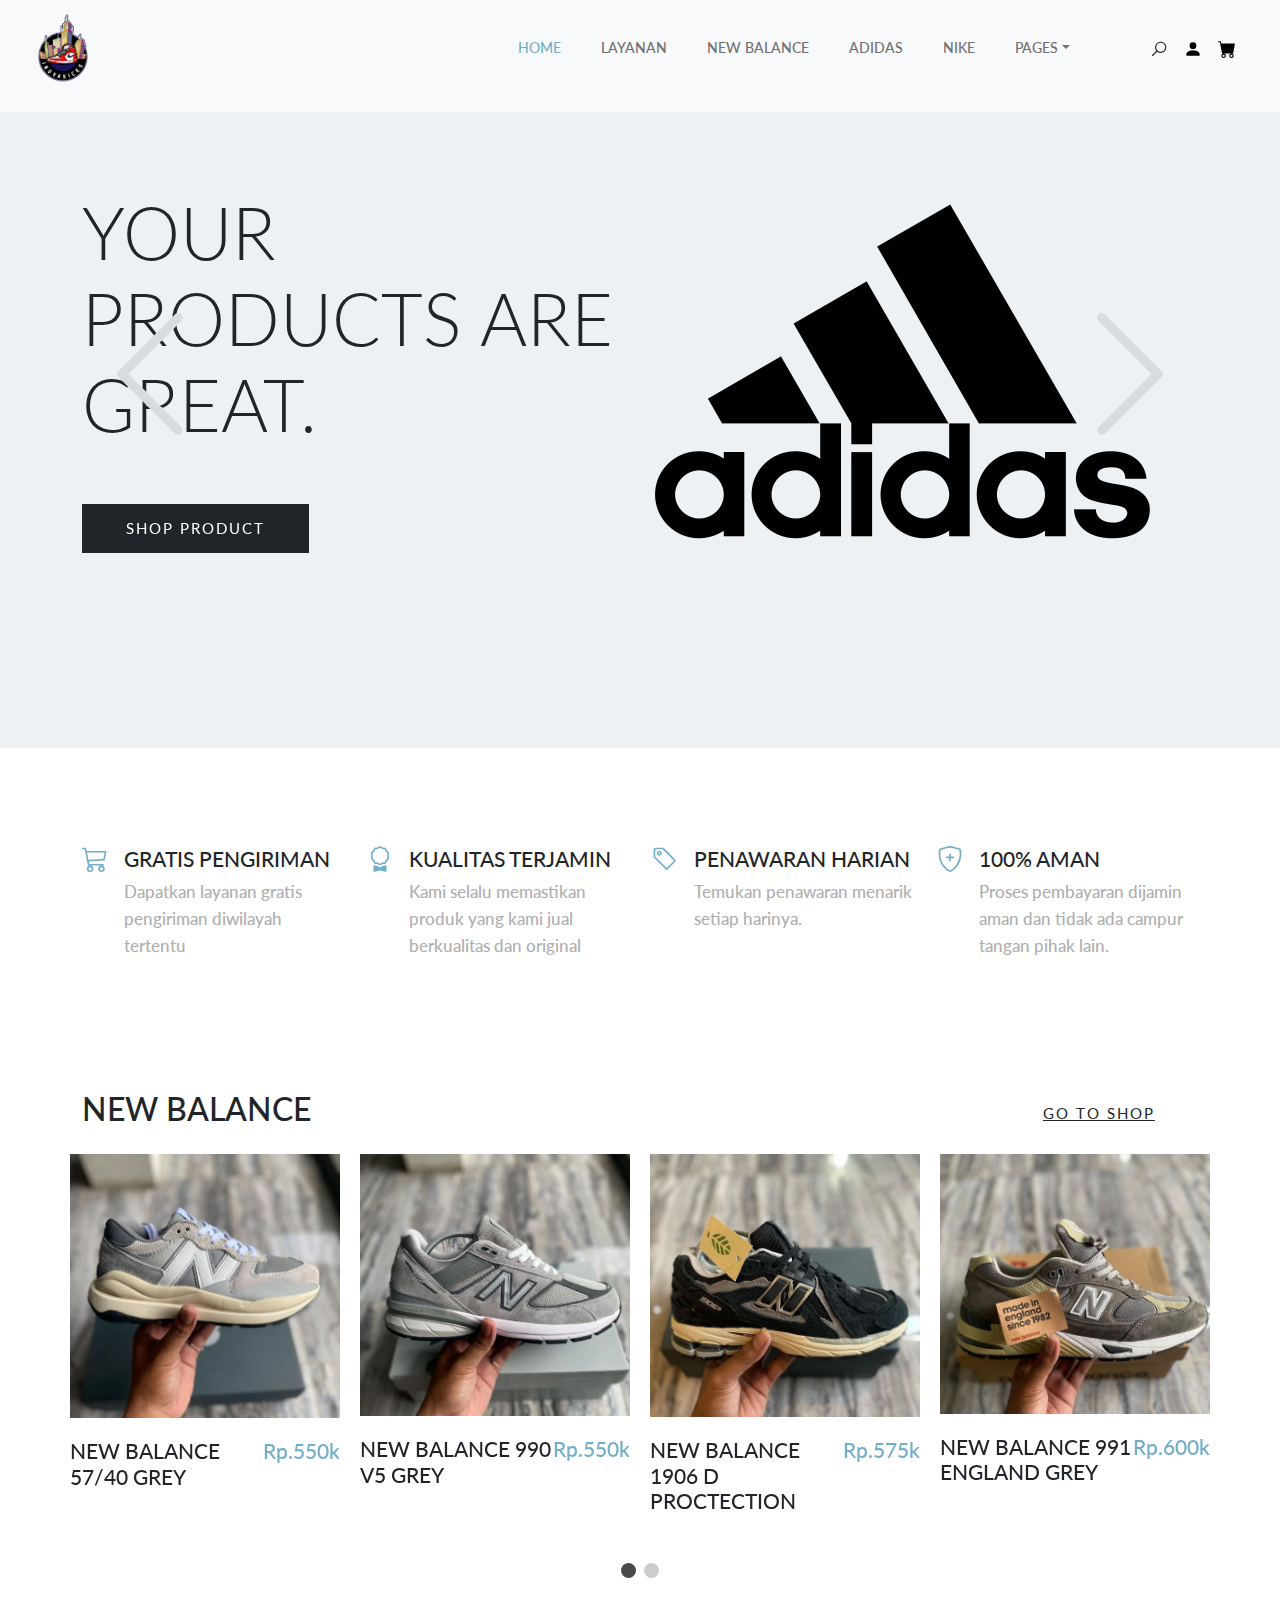
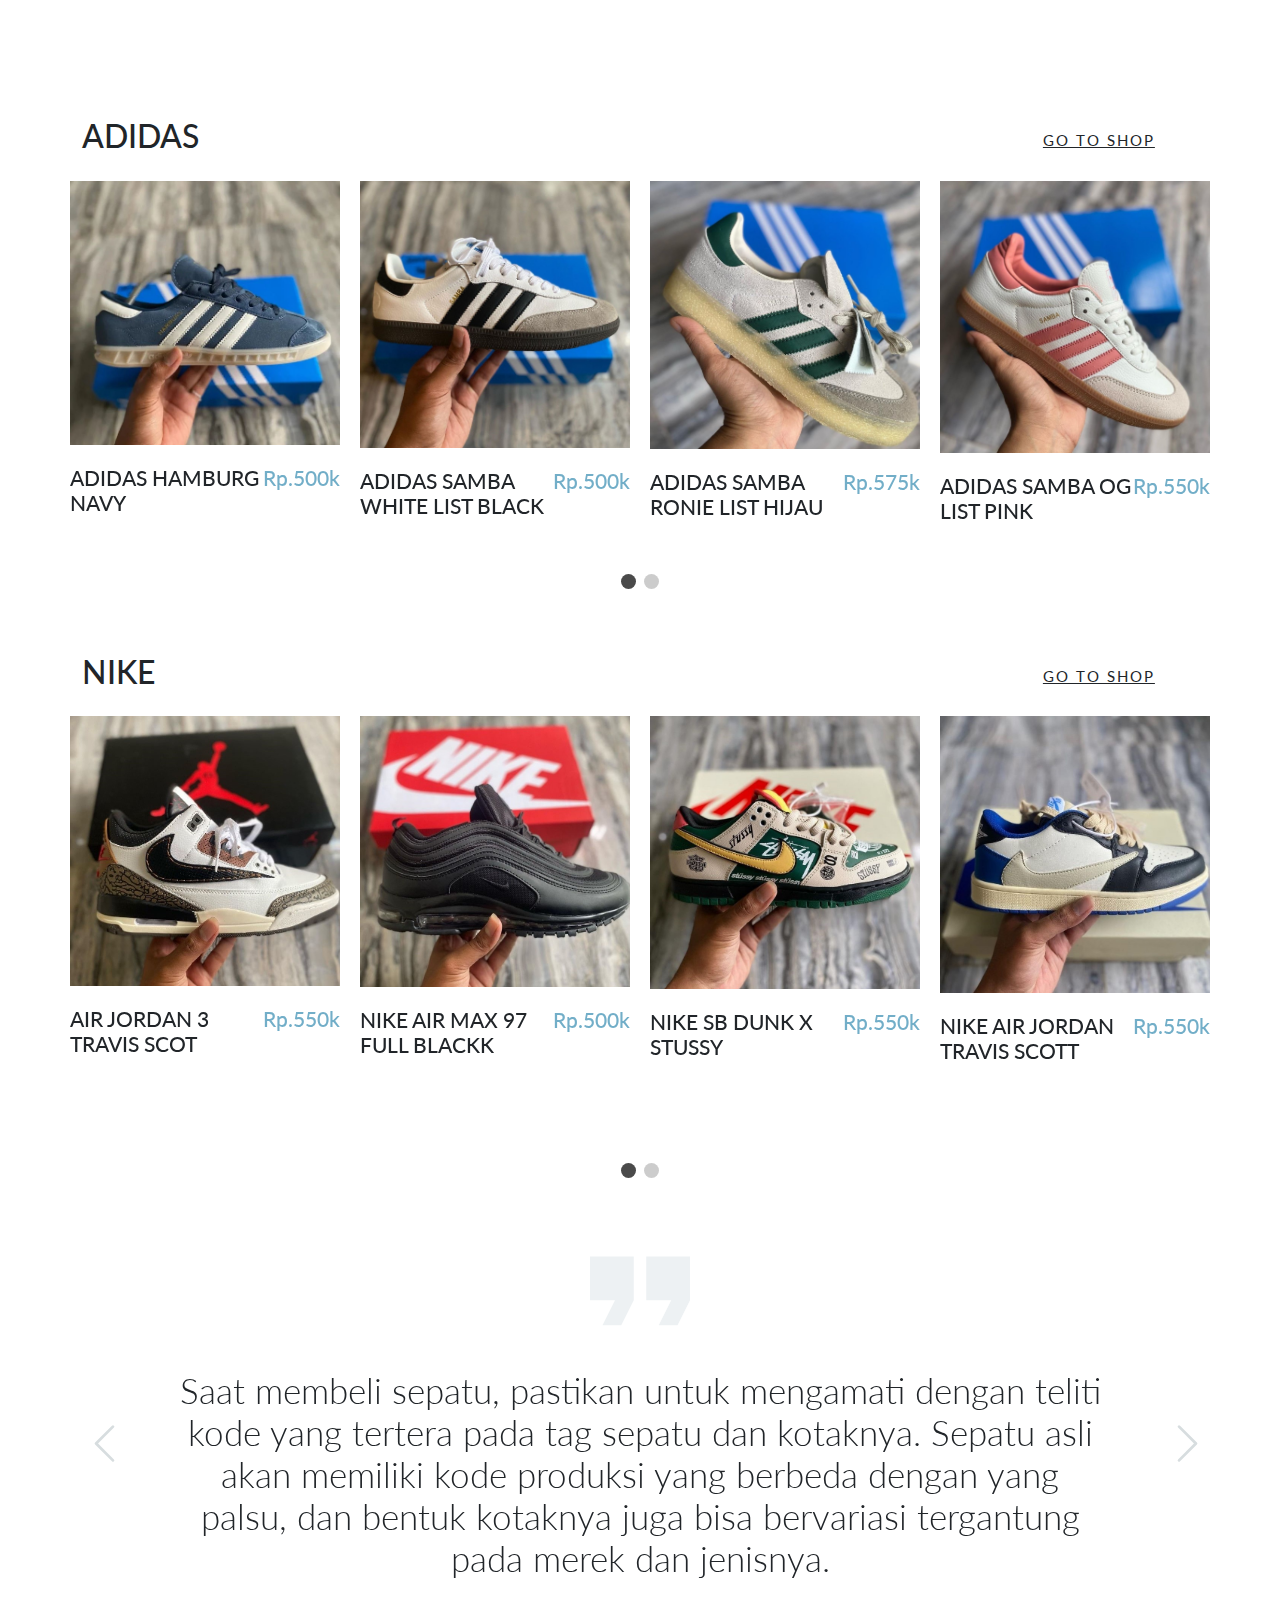
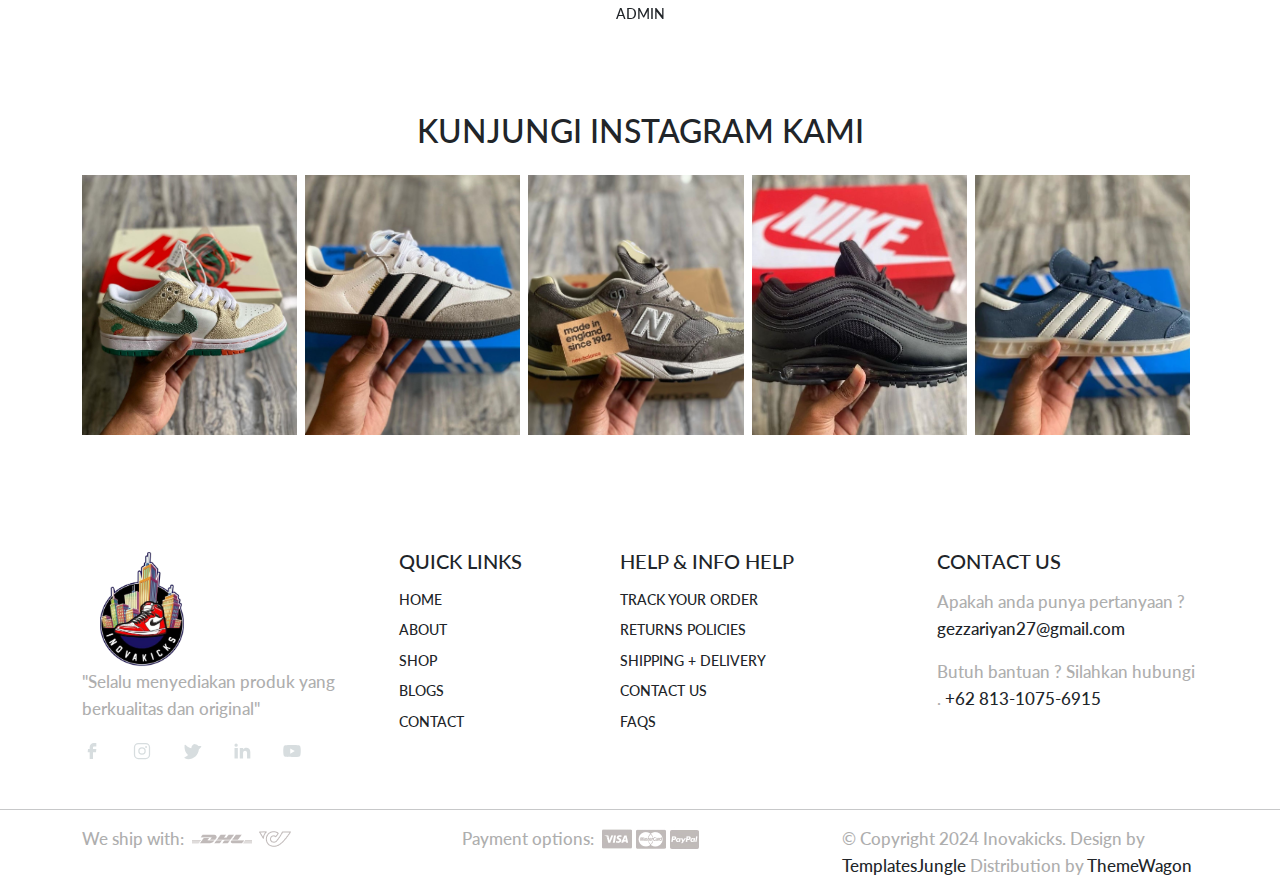
<file: index.html>
<!DOCTYPE html>
<html>
  <head>
    <title>Inovakicks</title>
    <meta charset="utf-8">
    <meta http-equiv="X-UA-Compatible" content="IE=edge">
    <meta name="viewport" content="width=device-width, initial-scale=1.0">
    <meta name="format-detection" content="telephone=no">
    <meta name="apple-mobile-web-app-capable" content="yes">
    <meta name="author" content="">
    <meta name="keywords" content="">
    <meta name="description" content="">
    <link rel="stylesheet" type="text/css" href="css/bootstrap.min.css">
    <link rel="stylesheet" type="text/css" href="style.css">
    <link rel="stylesheet" href="https://cdn.jsdelivr.net/npm/swiper@9/swiper-bundle.min.css" />
    <link rel="preconnect" href="https://fonts.googleapis.com">
    <link rel="preconnect" href="https://fonts.gstatic.com" crossorigin>
    <link href="https://fonts.googleapis.com/css2?family=Jost:wght@300;400;500&family=Lato:wght@300;400;700&display=swap" rel="stylesheet">
    <!-- script
    ================================================== -->
    <script src="js/modernizr.js"></script>
  </head>
  <body data-bs-spy="scroll" data-bs-target="#navbar" data-bs-root-margin="0px 0px -40%" data-bs-smooth-scroll="true" tabindex="0">
    <svg xmlns="http://www.w3.org/2000/svg" style="display: none;">
      <symbol id="search" xmlns="http://www.w3.org/2000/svg" viewBox="0 0 32 32">
        <title>Search</title>
        <path fill="currentColor" d="M19 3C13.488 3 9 7.488 9 13c0 2.395.84 4.59 2.25 6.313L3.281 27.28l1.439 1.44l7.968-7.969A9.922 9.922 0 0 0 19 23c5.512 0 10-4.488 10-10S24.512 3 19 3zm0 2c4.43 0 8 3.57 8 8s-3.57 8-8 8s-8-3.57-8-8s3.57-8 8-8z" />
      </symbol>
      <symbol xmlns="http://www.w3.org/2000/svg" id="user" viewBox="0 0 16 16">
        <path d="M3 14s-1 0-1-1 1-4 6-4 6 3 6 4-1 1-1 1H3Zm5-6a3 3 0 1 0 0-6 3 3 0 0 0 0 6Z" />
      </symbol>
      <symbol xmlns="http://www.w3.org/2000/svg" id="cart" viewBox="0 0 16 16">
        <path d="M0 1.5A.5.5 0 0 1 .5 1H2a.5.5 0 0 1 .485.379L2.89 3H14.5a.5.5 0 0 1 .491.592l-1.5 8A.5.5 0 0 1 13 12H4a.5.5 0 0 1-.491-.408L2.01 3.607 1.61 2H.5a.5.5 0 0 1-.5-.5zM5 12a2 2 0 1 0 0 4 2 2 0 0 0 0-4zm7 0a2 2 0 1 0 0 4 2 2 0 0 0 0-4zm-7 1a1 1 0 1 1 0 2 1 1 0 0 1 0-2zm7 0a1 1 0 1 1 0 2 1 1 0 0 1 0-2z" />
      </symbol>
      <svg xmlns="http://www.w3.org/2000/svg" id="chevron-left" viewBox="0 0 16 16">
        <path fill-rule="evenodd" d="M11.354 1.646a.5.5 0 0 1 0 .708L5.707 8l5.647 5.646a.5.5 0 0 1-.708.708l-6-6a.5.5 0 0 1 0-.708l6-6a.5.5 0 0 1 .708 0z" />
      </svg>
      <symbol xmlns="http://www.w3.org/2000/svg" id="chevron-right" viewBox="0 0 16 16">
        <path fill-rule="evenodd" d="M4.646 1.646a.5.5 0 0 1 .708 0l6 6a.5.5 0 0 1 0 .708l-6 6a.5.5 0 0 1-.708-.708L10.293 8 4.646 2.354a.5.5 0 0 1 0-.708z" />
      </symbol>
      <symbol xmlns="http://www.w3.org/2000/svg" id="cart-outline" viewBox="0 0 16 16">
        <path d="M0 1.5A.5.5 0 0 1 .5 1H2a.5.5 0 0 1 .485.379L2.89 3H14.5a.5.5 0 0 1 .49.598l-1 5a.5.5 0 0 1-.465.401l-9.397.472L4.415 11H13a.5.5 0 0 1 0 1H4a.5.5 0 0 1-.491-.408L2.01 3.607 1.61 2H.5a.5.5 0 0 1-.5-.5zM3.102 4l.84 4.479 9.144-.459L13.89 4H3.102zM5 12a2 2 0 1 0 0 4 2 2 0 0 0 0-4zm7 0a2 2 0 1 0 0 4 2 2 0 0 0 0-4zm-7 1a1 1 0 1 1 0 2 1 1 0 0 1 0-2zm7 0a1 1 0 1 1 0 2 1 1 0 0 1 0-2z" />
      </symbol>
      <symbol xmlns="http://www.w3.org/2000/svg" id="quality" viewBox="0 0 16 16">
        <path d="M9.669.864 8 0 6.331.864l-1.858.282-.842 1.68-1.337 1.32L2.6 6l-.306 1.854 1.337 1.32.842 1.68 1.858.282L8 12l1.669-.864 1.858-.282.842-1.68 1.337-1.32L13.4 6l.306-1.854-1.337-1.32-.842-1.68L9.669.864zm1.196 1.193.684 1.365 1.086 1.072L12.387 6l.248 1.506-1.086 1.072-.684 1.365-1.51.229L8 10.874l-1.355-.702-1.51-.229-.684-1.365-1.086-1.072L3.614 6l-.25-1.506 1.087-1.072.684-1.365 1.51-.229L8 1.126l1.356.702 1.509.229z" />
        <path d="M4 11.794V16l4-1 4 1v-4.206l-2.018.306L8 13.126 6.018 12.1 4 11.794z" />
      </symbol>
      <symbol xmlns="http://www.w3.org/2000/svg" id="price-tag" viewBox="0 0 16 16">
        <path d="M6 4.5a1.5 1.5 0 1 1-3 0 1.5 1.5 0 0 1 3 0zm-1 0a.5.5 0 1 0-1 0 .5.5 0 0 0 1 0z" />
        <path d="M2 1h4.586a1 1 0 0 1 .707.293l7 7a1 1 0 0 1 0 1.414l-4.586 4.586a1 1 0 0 1-1.414 0l-7-7A1 1 0 0 1 1 6.586V2a1 1 0 0 1 1-1zm0 5.586 7 7L13.586 9l-7-7H2v4.586z" />
      </symbol>
      <symbol xmlns="http://www.w3.org/2000/svg" id="shield-plus" viewBox="0 0 16 16">
        <path d="M5.338 1.59a61.44 61.44 0 0 0-2.837.856.481.481 0 0 0-.328.39c-.554 4.157.726 7.19 2.253 9.188a10.725 10.725 0 0 0 2.287 2.233c.346.244.652.42.893.533.12.057.218.095.293.118a.55.55 0 0 0 .101.025.615.615 0 0 0 .1-.025c.076-.023.174-.061.294-.118.24-.113.547-.29.893-.533a10.726 10.726 0 0 0 2.287-2.233c1.527-1.997 2.807-5.031 2.253-9.188a.48.48 0 0 0-.328-.39c-.651-.213-1.75-.56-2.837-.855C9.552 1.29 8.531 1.067 8 1.067c-.53 0-1.552.223-2.662.524zM5.072.56C6.157.265 7.31 0 8 0s1.843.265 2.928.56c1.11.3 2.229.655 2.887.87a1.54 1.54 0 0 1 1.044 1.262c.596 4.477-.787 7.795-2.465 9.99a11.775 11.775 0 0 1-2.517 2.453 7.159 7.159 0 0 1-1.048.625c-.28.132-.581.24-.829.24s-.548-.108-.829-.24a7.158 7.158 0 0 1-1.048-.625 11.777 11.777 0 0 1-2.517-2.453C1.928 10.487.545 7.169 1.141 2.692A1.54 1.54 0 0 1 2.185 1.43 62.456 62.456 0 0 1 5.072.56z" />
        <path d="M8 4.5a.5.5 0 0 1 .5.5v1.5H10a.5.5 0 0 1 0 1H8.5V9a.5.5 0 0 1-1 0V7.5H6a.5.5 0 0 1 0-1h1.5V5a.5.5 0 0 1 .5-.5z" />
      </symbol>
      <symbol xmlns="http://www.w3.org/2000/svg" id="star-fill" viewBox="0 0 16 16">
        <path d="M3.612 15.443c-.386.198-.824-.149-.746-.592l.83-4.73L.173 6.765c-.329-.314-.158-.888.283-.95l4.898-.696L7.538.792c.197-.39.73-.39.927 0l2.184 4.327 4.898.696c.441.062.612.636.282.95l-3.522 3.356.83 4.73c.078.443-.36.79-.746.592L8 13.187l-4.389 2.256z" />
      </symbol>
      <symbol xmlns="http://www.w3.org/2000/svg" id="star-empty" viewBox="0 0 16 16">
        <path d="M2.866 14.85c-.078.444.36.791.746.593l4.39-2.256 4.389 2.256c.386.198.824-.149.746-.592l-.83-4.73 3.522-3.356c.33-.314.16-.888-.282-.95l-4.898-.696L8.465.792a.513.513 0 0 0-.927 0L5.354 5.12l-4.898.696c-.441.062-.612.636-.283.95l3.523 3.356-.83 4.73zm4.905-2.767-3.686 1.894.694-3.957a.565.565 0 0 0-.163-.505L1.71 6.745l4.052-.576a.525.525 0 0 0 .393-.288L8 2.223l1.847 3.658a.525.525 0 0 0 .393.288l4.052.575-2.906 2.77a.565.565 0 0 0-.163.506l.694 3.957-3.686-1.894a.503.503 0 0 0-.461 0z" />
      </symbol>
      <symbol xmlns="http://www.w3.org/2000/svg" id="star-half" viewBox="0 0 16 16">
        <path d="M5.354 5.119 7.538.792A.516.516 0 0 1 8 .5c.183 0 .366.097.465.292l2.184 4.327 4.898.696A.537.537 0 0 1 16 6.32a.548.548 0 0 1-.17.445l-3.523 3.356.83 4.73c.078.443-.36.79-.746.592L8 13.187l-4.389 2.256a.52.52 0 0 1-.146.05c-.342.06-.668-.254-.6-.642l.83-4.73L.173 6.765a.55.55 0 0 1-.172-.403.58.58 0 0 1 .085-.302.513.513 0 0 1 .37-.245l4.898-.696zM8 12.027a.5.5 0 0 1 .232.056l3.686 1.894-.694-3.957a.565.565 0 0 1 .162-.505l2.907-2.77-4.052-.576a.525.525 0 0 1-.393-.288L8.001 2.223 8 2.226v9.8z" />
      </symbol>
      <symbol xmlns="http://www.w3.org/2000/svg" id="quote" viewBox="0 0 24 24">
        <path fill="currentColor" d="m15 17l2-4h-4V6h7v7l-2 4h-3Zm-9 0l2-4H4V6h7v7l-2 4H6Z" />
      </symbol>
      <symbol xmlns="http://www.w3.org/2000/svg" id="facebook" viewBox="0 0 24 24">
        <path fill="currentColor" d="M9.198 21.5h4v-8.01h3.604l.396-3.98h-4V7.5a1 1 0 0 1 1-1h3v-4h-3a5 5 0 0 0-5 5v2.01h-2l-.396 3.98h2.396v8.01Z" />
      </symbol>
      <symbol xmlns="http://www.w3.org/2000/svg" id="youtube" viewBox="0 0 32 32">
        <path fill="currentColor" d="M29.41 9.26a3.5 3.5 0 0 0-2.47-2.47C24.76 6.2 16 6.2 16 6.2s-8.76 0-10.94.59a3.5 3.5 0 0 0-2.47 2.47A36.13 36.13 0 0 0 2 16a36.13 36.13 0 0 0 .59 6.74a3.5 3.5 0 0 0 2.47 2.47c2.18.59 10.94.59 10.94.59s8.76 0 10.94-.59a3.5 3.5 0 0 0 2.47-2.47A36.13 36.13 0 0 0 30 16a36.13 36.13 0 0 0-.59-6.74ZM13.2 20.2v-8.4l7.27 4.2Z" />
      </symbol>
      <symbol xmlns="http://www.w3.org/2000/svg" id="twitter" viewBox="0 0 256 256">
        <path fill="currentColor" d="m245.66 77.66l-29.9 29.9C209.72 177.58 150.67 232 80 232c-14.52 0-26.49-2.3-35.58-6.84c-7.33-3.67-10.33-7.6-11.08-8.72a8 8 0 0 1 3.85-11.93c.26-.1 24.24-9.31 39.47-26.84a110.93 110.93 0 0 1-21.88-24.2c-12.4-18.41-26.28-50.39-22-98.18a8 8 0 0 1 13.65-4.92c.35.35 33.28 33.1 73.54 43.72V88a47.87 47.87 0 0 1 14.36-34.3A46.87 46.87 0 0 1 168.1 40a48.66 48.66 0 0 1 41.47 24H240a8 8 0 0 1 5.66 13.66Z" />
      </symbol>
      <symbol xmlns="http://www.w3.org/2000/svg" id="instagram" viewBox="0 0 256 256">
        <path fill="currentColor" d="M128 80a48 48 0 1 0 48 48a48.05 48.05 0 0 0-48-48Zm0 80a32 32 0 1 1 32-32a32 32 0 0 1-32 32Zm48-136H80a56.06 56.06 0 0 0-56 56v96a56.06 56.06 0 0 0 56 56h96a56.06 56.06 0 0 0 56-56V80a56.06 56.06 0 0 0-56-56Zm40 152a40 40 0 0 1-40 40H80a40 40 0 0 1-40-40V80a40 40 0 0 1 40-40h96a40 40 0 0 1 40 40ZM192 76a12 12 0 1 1-12-12a12 12 0 0 1 12 12Z" />
      </symbol>
      <symbol xmlns="http://www.w3.org/2000/svg" id="linkedin" viewBox="0 0 24 24">
        <path fill="currentColor" d="M6.94 5a2 2 0 1 1-4-.002a2 2 0 0 1 4 .002zM7 8.48H3V21h4V8.48zm6.32 0H9.34V21h3.94v-6.57c0-3.66 4.77-4 4.77 0V21H22v-7.93c0-6.17-7.06-5.94-8.72-2.91l.04-1.68z" />
      </symbol>
      <symbol xmlns="http://www.w3.org/2000/svg" id="nav-icon" viewBox="0 0 16 16">
        <path d="M14 10.5a.5.5 0 0 0-.5-.5h-3a.5.5 0 0 0 0 1h3a.5.5 0 0 0 .5-.5zm0-3a.5.5 0 0 0-.5-.5h-7a.5.5 0 0 0 0 1h7a.5.5 0 0 0 .5-.5zm0-3a.5.5 0 0 0-.5-.5h-11a.5.5 0 0 0 0 1h11a.5.5 0 0 0 .5-.5z" />
      </symbol>
      <symbol xmlns="http://www.w3.org/2000/svg" id="close" viewBox="0 0 16 16">
        <path d="M2.146 2.854a.5.5 0 1 1 .708-.708L8 7.293l5.146-5.147a.5.5 0 0 1 .708.708L8.707 8l5.147 5.146a.5.5 0 0 1-.708.708L8 8.707l-5.146 5.147a.5.5 0 0 1-.708-.708L7.293 8 2.146 2.854Z" />
      </symbol>
      <symbol xmlns="http://www.w3.org/2000/svg" id="navbar-icon" viewBox="0 0 16 16">
        <path d="M14 10.5a.5.5 0 0 0-.5-.5h-3a.5.5 0 0 0 0 1h3a.5.5 0 0 0 .5-.5zm0-3a.5.5 0 0 0-.5-.5h-7a.5.5 0 0 0 0 1h7a.5.5 0 0 0 .5-.5zm0-3a.5.5 0 0 0-.5-.5h-11a.5.5 0 0 0 0 1h11a.5.5 0 0 0 .5-.5z" />
      </symbol>
    </svg>  

    <div class="search-popup">
        <div class="search-popup-container">

          <form role="search" method="get" class="search-form" action="">
            <input type="search" id="search-form" class="search-field" placeholder="Type and press enter" value="" name="s" />
            <button type="submit" class="search-submit"><svg class="search"><use xlink:href="#search"></use></svg></button>
          </form>

          <h5 class="cat-list-title">Browse Categories</h5>
          
          <ul class="cat-list">
            <li class="cat-list-item">
              <a href="#" title="Mobile Phones">Mobile Phones</a>
            </li>
            <li class="cat-list-item">
              <a href="#" title="Smart Watches">Smart Watches</a>
            </li>
            <li class="cat-list-item">
              <a href="#" title="Headphones">Headphones</a>
            </li>
            <li class="cat-list-item">
              <a href="#" title="Accessories">Accessories</a>
            </li>
            <li class="cat-list-item">
              <a href="#" title="Monitors">Monitors</a>
            </li>
            <li class="cat-list-item">
              <a href="#" title="Speakers">Speakers</a>
            </li>
            <li class="cat-list-item">
              <a href="#" title="Memory Cards">Memory Cards</a>
            </li>
          </ul>

        </div>
    </div>
    
    <header id="header" class="site-header header-scrolled position-fixed text-black bg-light">
      <nav id="header-nav" class="navbar navbar-expand-lg px-3 mb-3">
        <div class="container-fluid">
          <a class="navbar-brand" href="index.html">
            <img src="images/logo/logo.png" class="logo" width="70">
          </a>
          <button class="navbar-toggler d-flex d-lg-none order-3 p-2" type="button" data-bs-toggle="offcanvas" data-bs-target="#bdNavbar" aria-controls="bdNavbar" aria-expanded="false" aria-label="Toggle navigation">
            <svg class="navbar-icon">
              <use xlink:href="#navbar-icon"></use>
            </svg>
          </button>
          <div class="offcanvas offcanvas-end" tabindex="-1" id="bdNavbar" aria-labelledby="bdNavbarOffcanvasLabel">
            <div class="offcanvas-header px-4 pb-0">
              <a class="navbar-brand" href="index.html">
                <img src="images/banner/adidasB.png" class="logo">
              </a>
              <button type="button" class="btn-close btn-close-black" data-bs-dismiss="offcanvas" aria-label="Close" data-bs-target="#bdNavbar"></button>
            </div>
            <div class="offcanvas-body">
              <ul id="navbar" class="navbar-nav text-uppercase justify-content-end align-items-center flex-grow-1 pe-3">
                <li class="nav-item">
                  <a class="nav-link me-4 active" href="#billboard">Home</a>
                </li>
                <li class="nav-item">
                  <a class="nav-link me-4" href="#company-services">Layanan</a>
                </li>
                <li class="nav-item">
                  <a class="nav-link me-4" href="#mobile-products">New Balance</a>
                </li>
                <li class="nav-item">
                  <a class="nav-link me-4" href="#smart-watches">Adidas</a>
                </li>
    
                <li class="nav-item">
                  <a class="nav-link me-4" href="#latest-blog">Nike</a>
                </li>
                <li class="nav-item dropdown">
                  <a class="nav-link me-4 dropdown-toggle link-dark" data-bs-toggle="dropdown" href="#" role="button" aria-expanded="false">Pages</a>
                  <ul class="dropdown-menu">
                    <li>
                      <a href="about.html" class="dropdown-item">About</a>
                    </li>
                    <li>
                      <a href="blog.html" class="dropdown-item">Blog</a>
                    </li>
                    <li>
                      <a href="shop.html" class="dropdown-item">Shop</a>
                    </li>
                    <li>
                      <a href="cart.html" class="dropdown-item">Cart</a>
                    </li>
                    <li>
                      <a href="checkout.html" class="dropdown-item">Checkout</a>
                    </li>
                    <li>
                      <a href="single-post.html" class="dropdown-item">Single Post</a>
                    </li>
                    <li>
                      <a href="single-product.html" class="dropdown-item">Single Product</a>
                    </li>
                    <li>
                      <a href="contact.html" class="dropdown-item">Contact</a>
                    </li>
                  </ul>
                </li>
                <li class="nav-item">
                  <div class="user-items ps-5">
                    <ul class="d-flex justify-content-end list-unstyled">
                      <li class="search-item pe-3">
                        <a href="#" class="search-button">
                          <svg class="search">
                            <use xlink:href="#search"></use>
                          </svg>
                        </a>
                      </li>
                      <li class="pe-3">
                        <a href="#">
                          <svg class="user">
                            <use xlink:href="#user"></use>
                          </svg>
                        </a>
                      </li>
                      <li>
                        <a href="cart.html">
                          <svg class="cart">
                            <use xlink:href="#cart"></use>
                          </svg>
                        </a>
                      </li>
                    </ul>
                  </div>
                </li>
              </ul>
            </div>
          </div>
        </div>
      </nav>
    </header>
    <section id="billboard" class="position-relative overflow-hidden bg-light-blue">
      <div class="swiper main-swiper">
        <div class="swiper-wrapper">
          <div class="swiper-slide">
            <div class="container">
              <div class="row d-flex align-items-center">
                <div class="col-md-6">
                  <div class="banner-content">
                    <h1 class="display-2 text-uppercase text-dark pb-5">Your Products Are Great.</h1>
                    <a href="shop.html" class="btn btn-medium btn-dark text-uppercase btn-rounded-none">Shop Product</a>
                  </div>
                </div>
                <div class="col-md-5">
                  <div class="image-holder">
                    <img src="images/banner/adidasB.png" alt="banner">
                  </div>
                </div>
              </div>
            </div>
          </div>
          <div class="swiper-slide">
            <div class="container">
              <div class="row d-flex flex-wrap align-items-center">
                <div class="col-md-6">
                  <div class="banner-content">
                    <h1 class="display-2 text-uppercase text-dark pb-5">Technology Hack You Won't Get</h1>
                    <a href="shop.html" class="btn btn-medium btn-dark text-uppercase btn-rounded-none">Shop Product</a>
                  </div>
                </div>
                <div class="col-md-5">
                  <div class="image-holder">
                    <img src="images/banner/nike.png" alt="banner">
                  </div>
                </div>
              </div>
            </div>
          </div>
        </div>
      </div>
      <div class="swiper-icon swiper-arrow swiper-arrow-prev">
        <svg class="chevron-left">
          <use xlink:href="#chevron-left" />
        </svg>
      </div>
      <div class="swiper-icon swiper-arrow swiper-arrow-next">
        <svg class="chevron-right">
          <use xlink:href="#chevron-right" />
        </svg>
      </div>
    </section>
    <section id="company-services" class="padding-large">
      <div class="container">
        <div class="row">
          <div class="col-lg-3 col-md-6 pb-3">
            <div class="icon-box d-flex">
              <div class="icon-box-icon pe-3 pb-3">
                <svg class="cart-outline">
                  <use xlink:href="#cart-outline" />
                </svg>
              </div>
              <div class="icon-box-content">
                <h3 class="card-title text-uppercase text-dark">Gratis Pengiriman</h3>
                <p>Dapatkan layanan gratis pengiriman diwilayah tertentu</p>
              </div>
            </div>
          </div>
          <div class="col-lg-3 col-md-6 pb-3">
            <div class="icon-box d-flex">
              <div class="icon-box-icon pe-3 pb-3">
                <svg class="quality">
                  <use xlink:href="#quality" />
                </svg>
              </div>
              <div class="icon-box-content">
                <h3 class="card-title text-uppercase text-dark">Kualitas Terjamin</h3>
                <p>Kami selalu memastikan produk yang kami jual berkualitas dan original</p>
              </div>
            </div>
          </div>
          <div class="col-lg-3 col-md-6 pb-3">
            <div class="icon-box d-flex">
              <div class="icon-box-icon pe-3 pb-3">
                <svg class="price-tag">
                  <use xlink:href="#price-tag" />
                </svg>
              </div>
              <div class="icon-box-content">
                <h3 class="card-title text-uppercase text-dark">Penawaran Harian</h3>
                <p>Temukan penawaran menarik setiap harinya.</p>
              </div>
            </div>
          </div>
          <div class="col-lg-3 col-md-6 pb-3">
            <div class="icon-box d-flex">
              <div class="icon-box-icon pe-3 pb-3">
                <svg class="shield-plus">
                  <use xlink:href="#shield-plus" />
                </svg>
              </div>
              <div class="icon-box-content">
                <h3 class="card-title text-uppercase text-dark">100% Aman </h3>
                <p>Proses pembayaran dijamin aman dan tidak ada campur tangan pihak lain.</p>
              </div>
            </div>
          </div>
        </div>
      </div>
    </section>
    <section id="mobile-products" class="product-store position-relative padding-large no-padding-top">
      <div class="container">
        <div class="row">
          <div class="display-header d-flex justify-content-between pb-3">
            <h2 class="display-7 text-dark text-uppercase">New Balance</h2>
            <div class="btn-right">
              <a href="shop.html" class="btn btn-medium btn-normal text-uppercase">Go to Shop</a>
            </div>
          </div>
          <div class="swiper product-swiper">
            <div class="swiper-wrapper" id="nbList">
             
            </div>
          </div>
        </div>
      </div>
      <div class="swiper-pagination position-absolute text-center"></div>
    </section>
    <section id="smart-watches" class="product-store padding-large position-relative">
      <div class="container">
        <div class="row">
          <div class="display-header d-flex justify-content-between pb-3">
            <h2 class="display-7 text-dark text-uppercase">Adidas</h2>
            <div class="btn-right">
              <a href="shop.html" class="btn btn-medium btn-normal text-uppercase">Go to Shop</a>
            </div>
          </div>
          <div class="swiper product-watch-swiper">
            <div class="swiper-wrapper" id="adsList">
          
            </div>
          </div>
        </div>
      </div>
      <div class="swiper-pagination position-absolute text-center"></div>
    </section>
    
    
    <br>
    <section id="latest-blog" class="product-store position-relative padding-large no-padding-top">
      <div class="container">
        <div class="row">
          <div class="display-header d-flex justify-content-between pb-3">
            <h2 class="display-7 text-dark text-uppercase">Nike</h2>
            <div class="btn-right">
              <a href="shop.html" class="btn btn-medium btn-normal text-uppercase">Go to Shop</a>
            </div>
          </div>
          <div class="swiper product-watch-swiper">
            <div class="swiper-wrapper" id="nkList">
   
            </div>
          </div>
        </div>
      </div>
      <div class="swiper-pagination position-absolute text-center"></div>
    </section>
    <section id="testimonials" class="position-relative">
      <div class="container">
        <div class="row">
          <div class="review-content position-relative">
            <div class="swiper-icon swiper-arrow swiper-arrow-prev position-absolute d-flex align-items-center">
              <svg class="chevron-left">
                <use xlink:href="#chevron-left" />
              </svg>
            </div>
            <div class="swiper testimonial-swiper">
              <div class="quotation text-center">
                <svg class="quote">
                  <use xlink:href="#quote" />
                </svg>
              </div>
              <div class="swiper-wrapper">
                <div class="swiper-slide text-center d-flex justify-content-center">
                  <div class="review-item col-md-10">
                    <i class="icon icon-review"></i>
                    <blockquote>Saat membeli sepatu, pastikan untuk mengamati dengan teliti kode yang tertera pada tag sepatu dan kotaknya. Sepatu asli akan memiliki kode produksi yang berbeda dengan yang palsu, dan bentuk kotaknya juga bisa bervariasi tergantung pada merek dan jenisnya.
                      </blockquote>
                    <div class="rating">
                      <!-- <svg class="star star-fill">
                        <use xlink:href="#star-fill"></use>
                      </svg>
                      <svg class="star star-fill">
                        <use xlink:href="#star-fill"></use>
                      </svg>
                      <svg class="star star-fill">
                        <use xlink:href="#star-fill"></use>
                      </svg>
                      <svg class="star star-half">
                        <use xlink:href="#star-half"></use>
                      </svg>
                      <svg class="star star-empty">
                        <use xlink:href="#star-empty"></use>
                      </svg> -->
                    </div>
                    <div class="author-detail">
                      <div class="name text-dark text-uppercase pt-2">Admin</div>
                    </div>
                  </div>
                </div>
                <div class="swiper-slide text-center d-flex justify-content-center">
                  <div class="review-item col-md-10">
                    <i class="icon icon-review"></i>
                    <blockquote>Salah satu cara untuk membedakan sepatu asli dan KW adalah melalui aroma yang mereka keluarkan. Sepatu original biasanya memiliki aroma khas karet yang berkualitas, sementara sepatu KW akan tercium bau menyengat dari lem yang digunakan.</blockquote>
              
                    <div class="author-detail">
                      <div class="name text-dark text-uppercase pt-2">Admin</div>
                    </div>
                  </div>
                </div>
                <div class="swiper-slide text-center d-flex justify-content-center">
                  <div class="review-item col-md-10">
                    <i class="icon icon-review"></i>
                    <blockquote>Kualitas jahitan juga menjadi indikator penting. Sepatu asli biasanya memiliki jahitan yang rapi, tekstur lembut, dan menggunakan benang dengan warna yang seragam. Di sisi lain, sepatu KW cenderung memiliki jahitan yang kurang rapi, kasar, bahkan menggunakan benang dengan warna yang berbeda-beda.s</blockquote>
              
                    <div class="author-detail">
                      <div class="name text-dark text-uppercase pt-2">Admin</div>
                    </div>
                  </div>
                </div>
              </div>
            </div>
            <div class="swiper-icon swiper-arrow swiper-arrow-next position-absolute d-flex align-items-center">
              <svg class="chevron-right">
                <use xlink:href="#chevron-right" />
              </svg>
            </div>
          </div>
        </div>
      </div>
      <div class="swiper-pagination"></div>
    </section>
    <br><br>
    <section id="instagram" class="padding-large overflow-hidden no-padding-top">
      <div class="container">
        <div class="row">
          <div class="display-header text-uppercase text-dark text-center pb-3">
            <h2 class="display-7">Kunjungi Instagram Kami</h2>
          </div>
          <div class="d-flex flex-wrap">
            <figure class="instagram-item pe-2">
              <a href="https://www.instagram.com/inovakiciks?igsh=ZHIyeTVqeGFuaWkz" class="image-link position-relative">
                <img src="images/nike/sb_dunk_x_jarritos.jpeg" alt="instagram" class="insta-image">
                <div class="icon-overlay position-absolute d-flex justify-content-center">
                  <svg class="instagram">
                    <use xlink:href="#instagram"></use>
                  </svg>
                </div>
              </a>
            </figure>
            <figure class="instagram-item pe-2">
              <a href="https://www.instagram.com/inovakiciks?igsh=ZHIyeTVqeGFuaWkz" class="image-link position-relative">
                <img src="images/adidas/samba_white_list_black.jpeg" alt="instagram" class="insta-image">
                <div class="icon-overlay position-absolute d-flex justify-content-center">
                  <svg class="instagram">
                    <use xlink:href="#instagram"></use>
                  </svg>
                </div>
              </a>
            </figure>
            <figure class="instagram-item pe-2">
              <a href="https://www.instagram.com/inovakiciks?igsh=ZHIyeTVqeGFuaWkz" class="image-link position-relative">
                <img src="images/newbalance/991_england_grey.jpeg" alt="instagram" class="insta-image">
                <div class="icon-overlay position-absolute d-flex justify-content-center">
                  <svg class="instagram">
                    <use xlink:href="#instagram"></use>
                  </svg>
                </div>
              </a>
            </figure>
            <figure class="instagram-item pe-2">
              <a href="https://www.instagram.com/inovakiciks?igsh=ZHIyeTVqeGFuaWkz" class="image-link position-relative">
                <img src="images/nike/air_max_97_fullblack.jpeg" alt="instagram" class="insta-image">
                <div class="icon-overlay position-absolute d-flex justify-content-center">
                  <svg class="instagram">
                    <use xlink:href="#instagram"></use>
                  </svg>
                </div>
              </a>
            </figure>
            <figure class="instagram-item pe-2">
              <a href="https://www.instagram.com/inovakiciks?igsh=ZHIyeTVqeGFuaWkz" class="image-link position-relative">
                <img src="images/adidas/hamburg_navy.jpeg" alt="instagram" class="insta-image">
                <div class="icon-overlay position-absolute d-flex justify-content-center">
                  <svg class="instagram">
                    <use xlink:href="#instagram"></use>
                  </svg>
                </div>
              </a>
            </figure>
          </div>
        </div>
      </div>
    </section>
    <footer id="footer" class="overflow-hidden">
      <div class="container">
        <div class="row">
          <div class="footer-top-area">
            <div class="row d-flex flex-wrap justify-content-between">
              <div class="col-lg-3 col-sm-6 pb-3">
                <div class="footer-menu">
                  <img src="images/logo/logo.png" alt="logo" width="120">
                  <p>"Selalu menyediakan produk yang berkualitas dan original" </p>
                  <div class="social-links">
                    <ul class="d-flex list-unstyled">
                      <li>
                        <a href="#">
                          <svg class="facebook">
                            <use xlink:href="#facebook" />
                          </svg>
                        </a>
                      </li>
                      <li>
                        <a href="https://www.instagram.com/inovakiciks?igsh=ZHIyeTVqeGFuaWkz">
                          <svg class="instagram">
                            <use xlink:href="#instagram" />
                          </svg>
                        </a>
                      </li>
                      <li>
                        <a href="#">
                          <svg class="twitter">
                            <use xlink:href="#twitter" />
                          </svg>
                        </a>
                      </li>
                      <li>
                        <a href="#">
                          <svg class="linkedin">
                            <use xlink:href="#linkedin" />
                          </svg>
                        </a>
                      </li>
                      <li>
                        <a href="#">
                          <svg class="youtube">
                            <use xlink:href="#youtube" />
                          </svg>
                        </a>
                      </li>
                    </ul>
                  </div>
                </div>
              </div>
              <div class="col-lg-2 col-sm-6 pb-3">
                <div class="footer-menu text-uppercase">
                  <h5 class="widget-title pb-2">Quick Links</h5>
                  <ul class="menu-list list-unstyled text-uppercase">
                    <li class="menu-item pb-2">
                      <a href="#">Home</a>
                    </li>
                    <li class="menu-item pb-2">
                      <a href="#">About</a>
                    </li>
                    <li class="menu-item pb-2">
                      <a href="#">Shop</a>
                    </li>
                    <li class="menu-item pb-2">
                      <a href="#">Blogs</a>
                    </li>
                    <li class="menu-item pb-2">
                      <a href="#">Contact</a>
                    </li>
                  </ul>
                </div>
              </div>
              <div class="col-lg-3 col-sm-6 pb-3">
                <div class="footer-menu text-uppercase">
                  <h5 class="widget-title pb-2">Help & Info Help</h5>
                  <ul class="menu-list list-unstyled">
                    <li class="menu-item pb-2">
                      <a href="#">Track Your Order</a>
                    </li>
                    <li class="menu-item pb-2">
                      <a href="#">Returns Policies</a>
                    </li>
                    <li class="menu-item pb-2">
                      <a href="#">Shipping + Delivery</a>
                    </li>
                    <li class="menu-item pb-2">
                      <a href="#">Contact Us</a>
                    </li>
                    <li class="menu-item pb-2">
                      <a href="#">Faqs</a>
                    </li>
                  </ul>
                </div>
              </div>
              <div class="col-lg-3 col-sm-6 pb-3">
                <div class="footer-menu contact-item">
                  <h5 class="widget-title text-uppercase pb-2">Contact Us</h5>
                  <p>Apakah anda punya pertanyaan ? <a href="mailto:">gezzariyan27@gmail.com</a>
                  </p>
                  <p>Butuh bantuan ? Silahkan hubungi . <a href="">+62 813-1075-6915</a>
                  </p>
                </div>
              </div>
            </div>
          </div>
        </div>
      </div>
      <hr>
    </footer>
    <div id="footer-bottom">
      <div class="container">
        <div class="row d-flex flex-wrap justify-content-between">
          <div class="col-md-4 col-sm-6">
            <div class="Shipping d-flex">
              <p>We ship with:</p>
              <div class="card-wrap ps-2">
                <img src="images/dhl.png" alt="visa">
                <img src="images/shippingcard.png" alt="mastercard">
              </div>
            </div>
          </div>
          <div class="col-md-4 col-sm-6">
            <div class="payment-method d-flex">
              <p>Payment options:</p>
              <div class="card-wrap ps-2">
                <img src="images/visa.jpg" alt="visa">
                <img src="images/mastercard.jpg" alt="mastercard">
                <img src="images/paypal.jpg" alt="paypal">
              </div>
            </div>
          </div>
          <div class="col-md-4 col-sm-6">
            <div class="copyright">
              <p>© Copyright 2024 Inovakicks. Design by <a href="https://templatesjungle.com/">TemplatesJungle</a> Distribution by <a href="https://themewagon.com">ThemeWagon</a>
              </p>
            </div>
          </div>
        </div>
      </div>
    </div>
    <script src="js/jquery-1.11.0.min.js"></script>
    <script src="https://cdn.jsdelivr.net/npm/swiper/swiper-bundle.min.js"></script>
    <script type="text/javascript" src="js/bootstrap.bundle.min.js"></script>
    <script type="text/javascript" src="js/plugins.js"></script>
    <script type="text/javascript" src="js/script.js"></script>
    <script type="text/javascript" src="js/data.js"></script>
  </body>
</html>
</file>
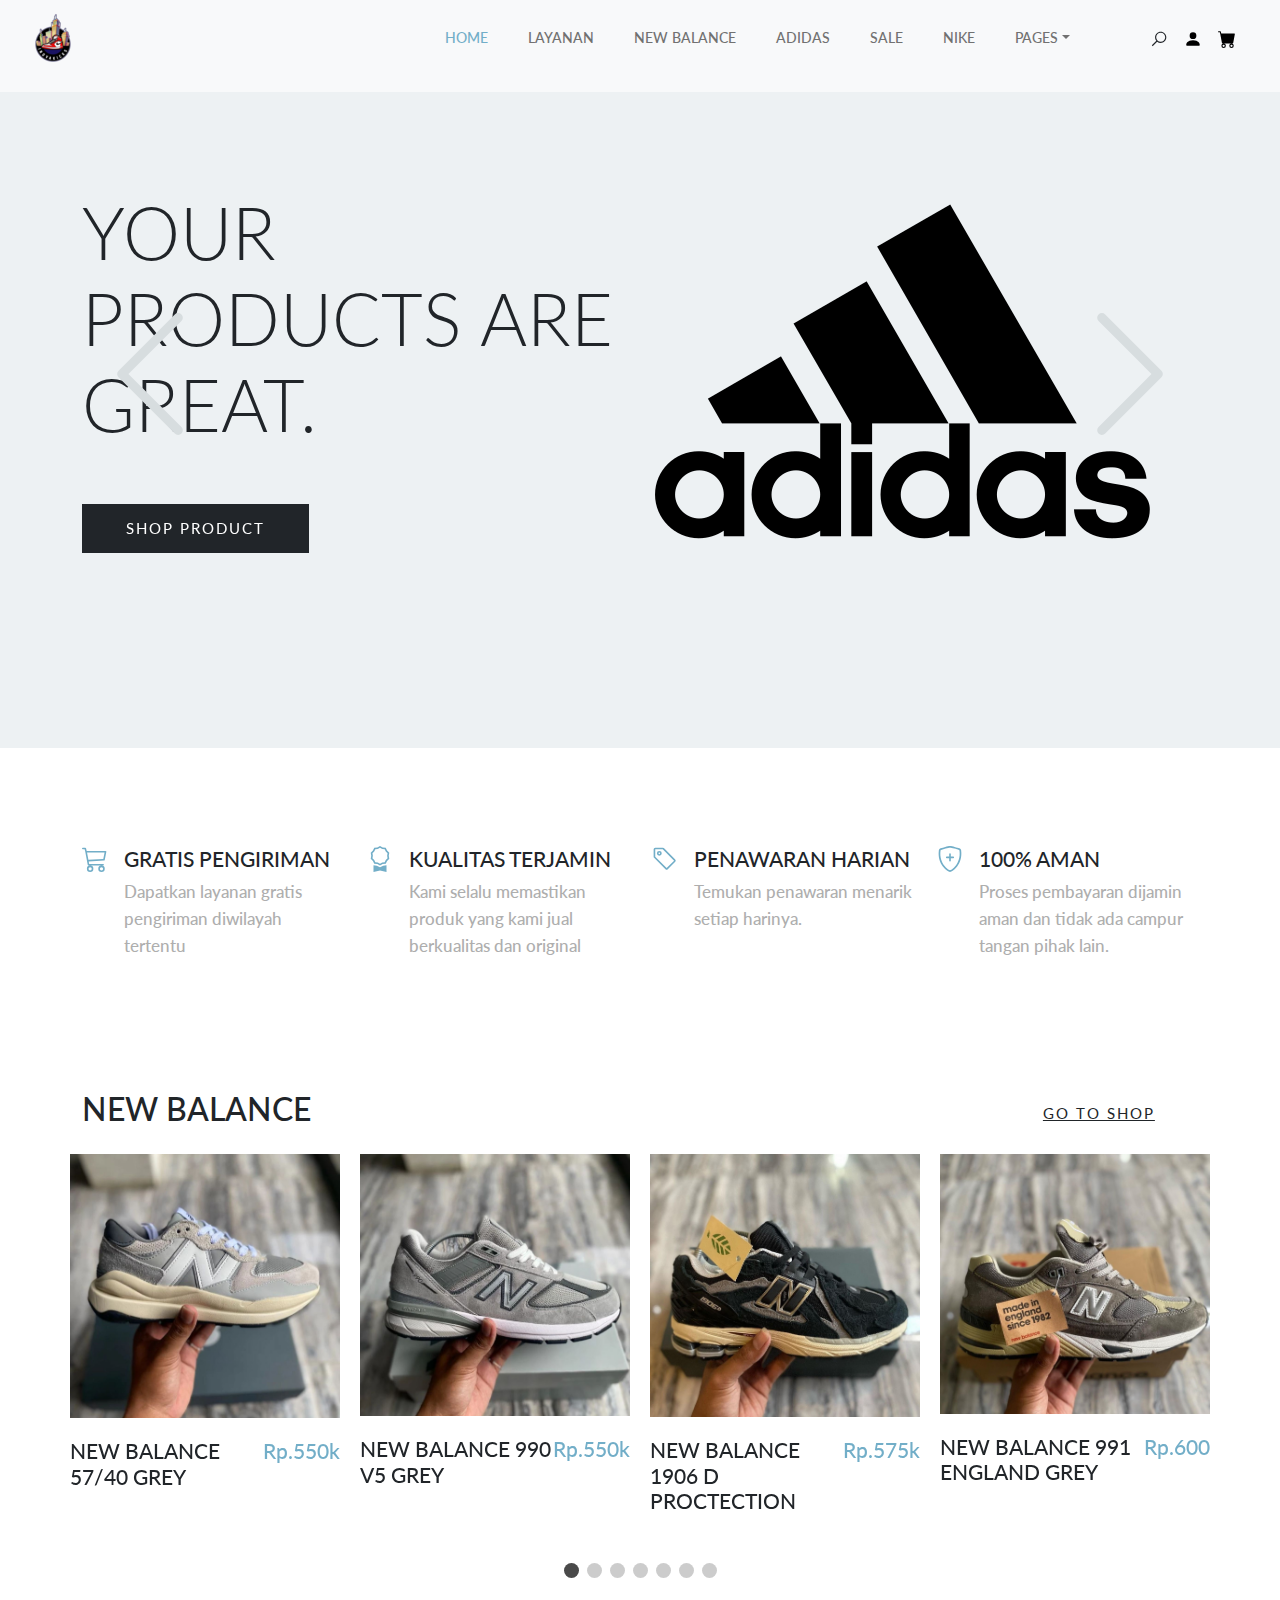
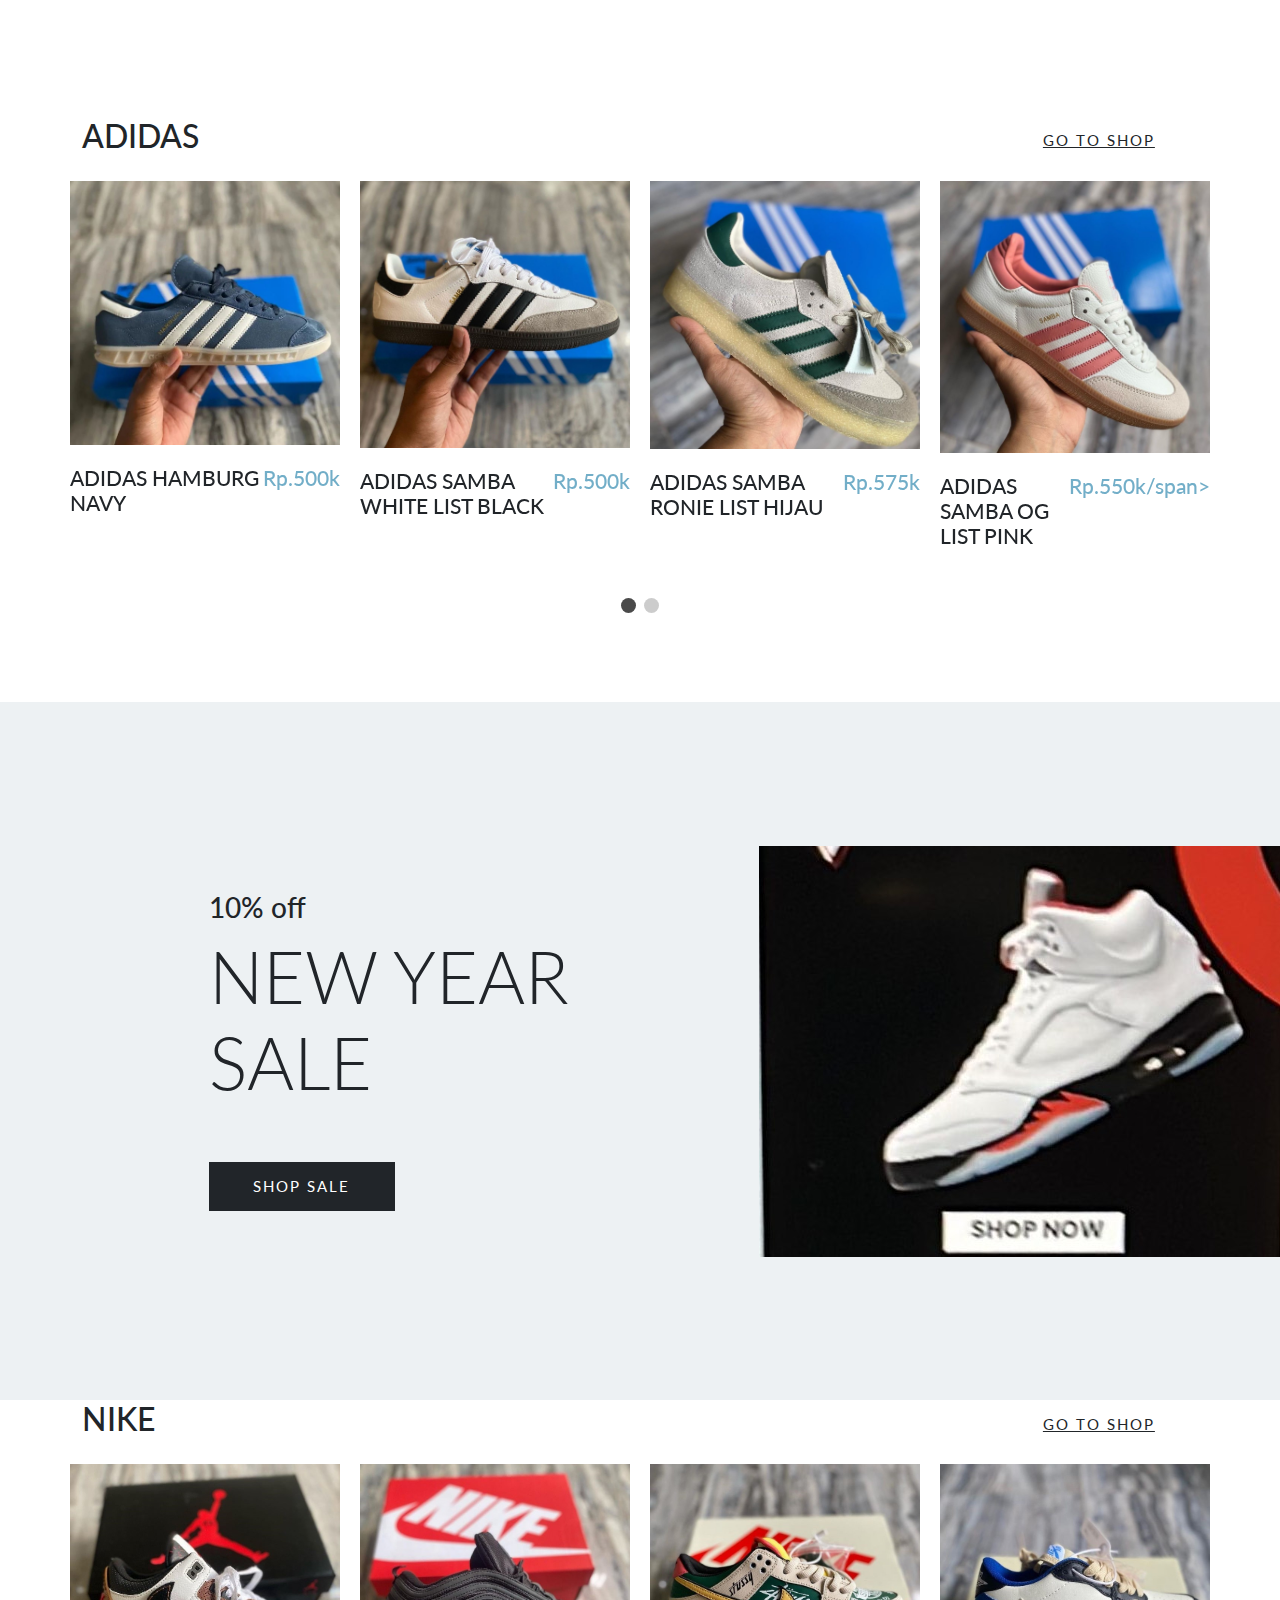
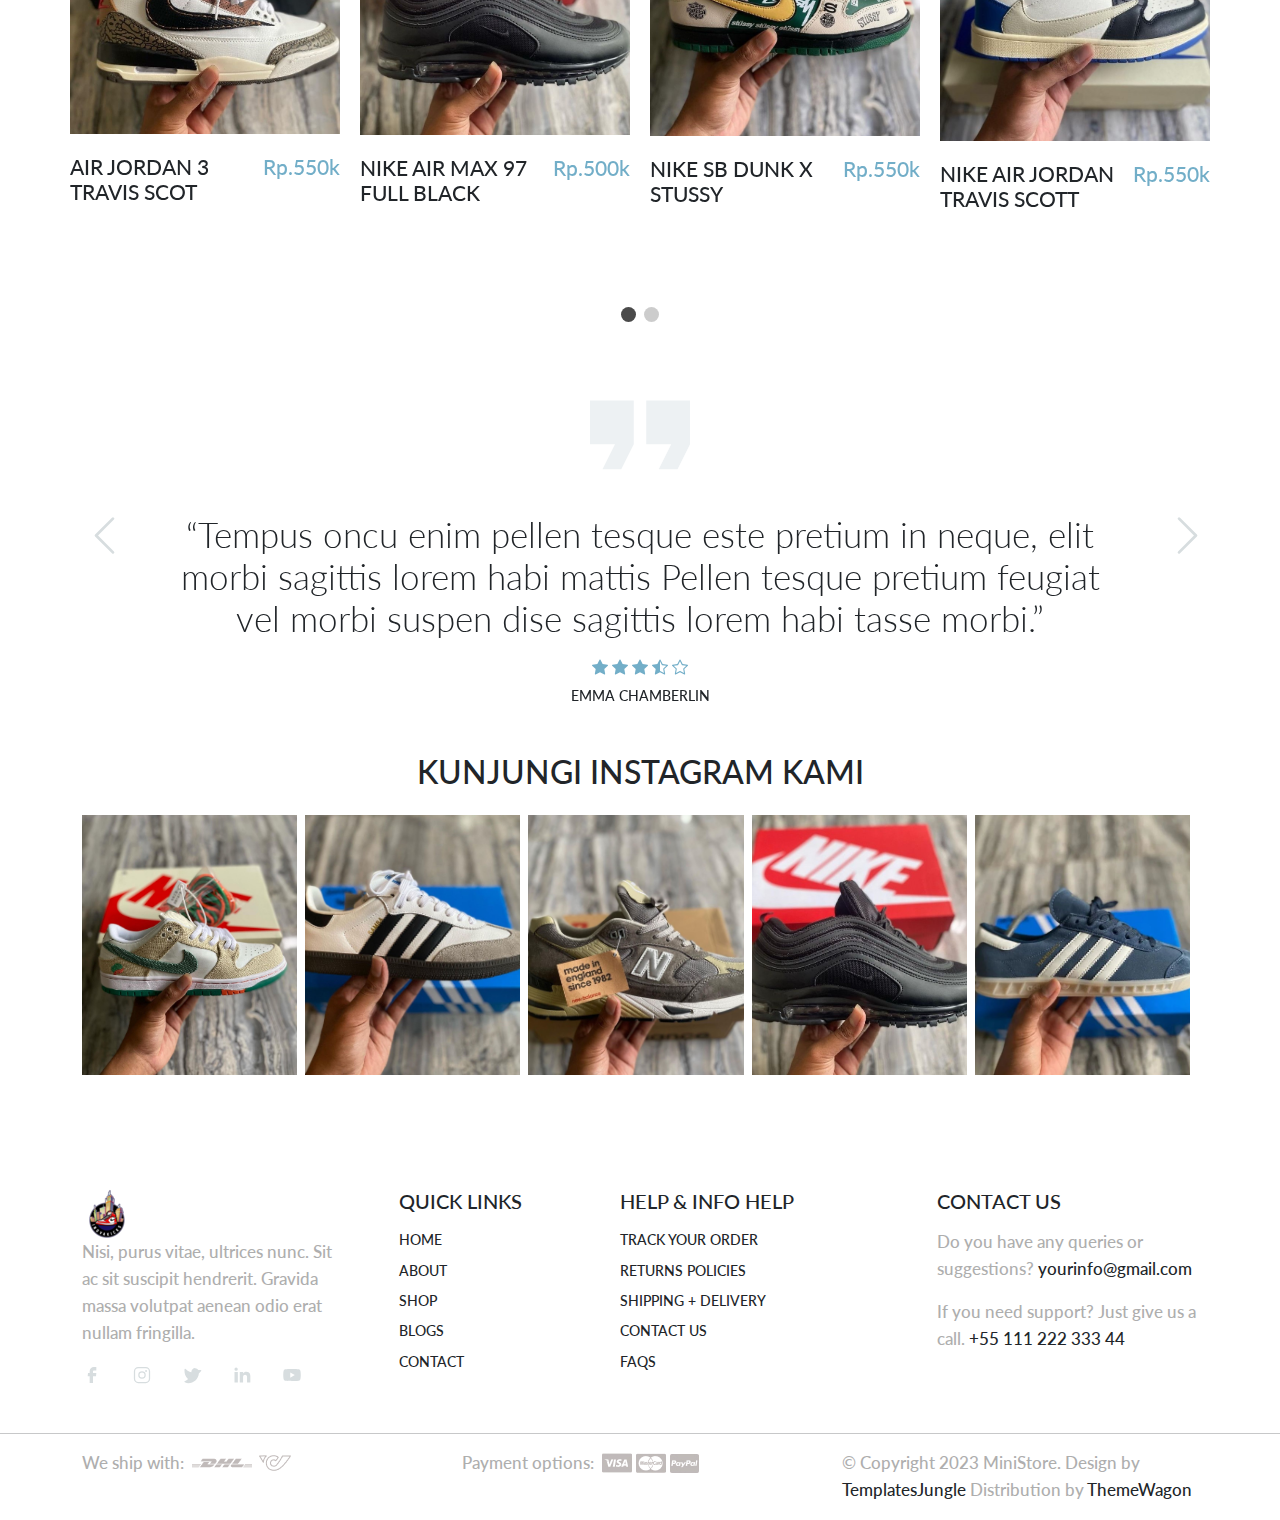
<file: index copy.html>
<!DOCTYPE html>
<html>
  <head>
    <title>Inovakicks</title>
    <meta charset="utf-8">
    <meta http-equiv="X-UA-Compatible" content="IE=edge">
    <meta name="viewport" content="width=device-width, initial-scale=1.0">
    <meta name="format-detection" content="telephone=no">
    <meta name="apple-mobile-web-app-capable" content="yes">
    <meta name="author" content="">
    <meta name="keywords" content="">
    <meta name="description" content="">
    <link rel="stylesheet" type="text/css" href="css/bootstrap.min.css">
    <link rel="stylesheet" type="text/css" href="style.css">
    <link rel="stylesheet" href="https://cdn.jsdelivr.net/npm/swiper@9/swiper-bundle.min.css" />
    <link rel="preconnect" href="https://fonts.googleapis.com">
    <link rel="preconnect" href="https://fonts.gstatic.com" crossorigin>
    <link href="https://fonts.googleapis.com/css2?family=Jost:wght@300;400;500&family=Lato:wght@300;400;700&display=swap" rel="stylesheet">
    <!-- script
    ================================================== -->
    <script src="js/modernizr.js"></script>
  </head>
  <body data-bs-spy="scroll" data-bs-target="#navbar" data-bs-root-margin="0px 0px -40%" data-bs-smooth-scroll="true" tabindex="0">
    <svg xmlns="http://www.w3.org/2000/svg" style="display: none;">
      <symbol id="search" xmlns="http://www.w3.org/2000/svg" viewBox="0 0 32 32">
        <title>Search</title>
        <path fill="currentColor" d="M19 3C13.488 3 9 7.488 9 13c0 2.395.84 4.59 2.25 6.313L3.281 27.28l1.439 1.44l7.968-7.969A9.922 9.922 0 0 0 19 23c5.512 0 10-4.488 10-10S24.512 3 19 3zm0 2c4.43 0 8 3.57 8 8s-3.57 8-8 8s-8-3.57-8-8s3.57-8 8-8z" />
      </symbol>
      <symbol xmlns="http://www.w3.org/2000/svg" id="user" viewBox="0 0 16 16">
        <path d="M3 14s-1 0-1-1 1-4 6-4 6 3 6 4-1 1-1 1H3Zm5-6a3 3 0 1 0 0-6 3 3 0 0 0 0 6Z" />
      </symbol>
      <symbol xmlns="http://www.w3.org/2000/svg" id="cart" viewBox="0 0 16 16">
        <path d="M0 1.5A.5.5 0 0 1 .5 1H2a.5.5 0 0 1 .485.379L2.89 3H14.5a.5.5 0 0 1 .491.592l-1.5 8A.5.5 0 0 1 13 12H4a.5.5 0 0 1-.491-.408L2.01 3.607 1.61 2H.5a.5.5 0 0 1-.5-.5zM5 12a2 2 0 1 0 0 4 2 2 0 0 0 0-4zm7 0a2 2 0 1 0 0 4 2 2 0 0 0 0-4zm-7 1a1 1 0 1 1 0 2 1 1 0 0 1 0-2zm7 0a1 1 0 1 1 0 2 1 1 0 0 1 0-2z" />
      </symbol>
      <svg xmlns="http://www.w3.org/2000/svg" id="chevron-left" viewBox="0 0 16 16">
        <path fill-rule="evenodd" d="M11.354 1.646a.5.5 0 0 1 0 .708L5.707 8l5.647 5.646a.5.5 0 0 1-.708.708l-6-6a.5.5 0 0 1 0-.708l6-6a.5.5 0 0 1 .708 0z" />
      </svg>
      <symbol xmlns="http://www.w3.org/2000/svg" id="chevron-right" viewBox="0 0 16 16">
        <path fill-rule="evenodd" d="M4.646 1.646a.5.5 0 0 1 .708 0l6 6a.5.5 0 0 1 0 .708l-6 6a.5.5 0 0 1-.708-.708L10.293 8 4.646 2.354a.5.5 0 0 1 0-.708z" />
      </symbol>
      <symbol xmlns="http://www.w3.org/2000/svg" id="cart-outline" viewBox="0 0 16 16">
        <path d="M0 1.5A.5.5 0 0 1 .5 1H2a.5.5 0 0 1 .485.379L2.89 3H14.5a.5.5 0 0 1 .49.598l-1 5a.5.5 0 0 1-.465.401l-9.397.472L4.415 11H13a.5.5 0 0 1 0 1H4a.5.5 0 0 1-.491-.408L2.01 3.607 1.61 2H.5a.5.5 0 0 1-.5-.5zM3.102 4l.84 4.479 9.144-.459L13.89 4H3.102zM5 12a2 2 0 1 0 0 4 2 2 0 0 0 0-4zm7 0a2 2 0 1 0 0 4 2 2 0 0 0 0-4zm-7 1a1 1 0 1 1 0 2 1 1 0 0 1 0-2zm7 0a1 1 0 1 1 0 2 1 1 0 0 1 0-2z" />
      </symbol>
      <symbol xmlns="http://www.w3.org/2000/svg" id="quality" viewBox="0 0 16 16">
        <path d="M9.669.864 8 0 6.331.864l-1.858.282-.842 1.68-1.337 1.32L2.6 6l-.306 1.854 1.337 1.32.842 1.68 1.858.282L8 12l1.669-.864 1.858-.282.842-1.68 1.337-1.32L13.4 6l.306-1.854-1.337-1.32-.842-1.68L9.669.864zm1.196 1.193.684 1.365 1.086 1.072L12.387 6l.248 1.506-1.086 1.072-.684 1.365-1.51.229L8 10.874l-1.355-.702-1.51-.229-.684-1.365-1.086-1.072L3.614 6l-.25-1.506 1.087-1.072.684-1.365 1.51-.229L8 1.126l1.356.702 1.509.229z" />
        <path d="M4 11.794V16l4-1 4 1v-4.206l-2.018.306L8 13.126 6.018 12.1 4 11.794z" />
      </symbol>
      <symbol xmlns="http://www.w3.org/2000/svg" id="price-tag" viewBox="0 0 16 16">
        <path d="M6 4.5a1.5 1.5 0 1 1-3 0 1.5 1.5 0 0 1 3 0zm-1 0a.5.5 0 1 0-1 0 .5.5 0 0 0 1 0z" />
        <path d="M2 1h4.586a1 1 0 0 1 .707.293l7 7a1 1 0 0 1 0 1.414l-4.586 4.586a1 1 0 0 1-1.414 0l-7-7A1 1 0 0 1 1 6.586V2a1 1 0 0 1 1-1zm0 5.586 7 7L13.586 9l-7-7H2v4.586z" />
      </symbol>
      <symbol xmlns="http://www.w3.org/2000/svg" id="shield-plus" viewBox="0 0 16 16">
        <path d="M5.338 1.59a61.44 61.44 0 0 0-2.837.856.481.481 0 0 0-.328.39c-.554 4.157.726 7.19 2.253 9.188a10.725 10.725 0 0 0 2.287 2.233c.346.244.652.42.893.533.12.057.218.095.293.118a.55.55 0 0 0 .101.025.615.615 0 0 0 .1-.025c.076-.023.174-.061.294-.118.24-.113.547-.29.893-.533a10.726 10.726 0 0 0 2.287-2.233c1.527-1.997 2.807-5.031 2.253-9.188a.48.48 0 0 0-.328-.39c-.651-.213-1.75-.56-2.837-.855C9.552 1.29 8.531 1.067 8 1.067c-.53 0-1.552.223-2.662.524zM5.072.56C6.157.265 7.31 0 8 0s1.843.265 2.928.56c1.11.3 2.229.655 2.887.87a1.54 1.54 0 0 1 1.044 1.262c.596 4.477-.787 7.795-2.465 9.99a11.775 11.775 0 0 1-2.517 2.453 7.159 7.159 0 0 1-1.048.625c-.28.132-.581.24-.829.24s-.548-.108-.829-.24a7.158 7.158 0 0 1-1.048-.625 11.777 11.777 0 0 1-2.517-2.453C1.928 10.487.545 7.169 1.141 2.692A1.54 1.54 0 0 1 2.185 1.43 62.456 62.456 0 0 1 5.072.56z" />
        <path d="M8 4.5a.5.5 0 0 1 .5.5v1.5H10a.5.5 0 0 1 0 1H8.5V9a.5.5 0 0 1-1 0V7.5H6a.5.5 0 0 1 0-1h1.5V5a.5.5 0 0 1 .5-.5z" />
      </symbol>
      <symbol xmlns="http://www.w3.org/2000/svg" id="star-fill" viewBox="0 0 16 16">
        <path d="M3.612 15.443c-.386.198-.824-.149-.746-.592l.83-4.73L.173 6.765c-.329-.314-.158-.888.283-.95l4.898-.696L7.538.792c.197-.39.73-.39.927 0l2.184 4.327 4.898.696c.441.062.612.636.282.95l-3.522 3.356.83 4.73c.078.443-.36.79-.746.592L8 13.187l-4.389 2.256z" />
      </symbol>
      <symbol xmlns="http://www.w3.org/2000/svg" id="star-empty" viewBox="0 0 16 16">
        <path d="M2.866 14.85c-.078.444.36.791.746.593l4.39-2.256 4.389 2.256c.386.198.824-.149.746-.592l-.83-4.73 3.522-3.356c.33-.314.16-.888-.282-.95l-4.898-.696L8.465.792a.513.513 0 0 0-.927 0L5.354 5.12l-4.898.696c-.441.062-.612.636-.283.95l3.523 3.356-.83 4.73zm4.905-2.767-3.686 1.894.694-3.957a.565.565 0 0 0-.163-.505L1.71 6.745l4.052-.576a.525.525 0 0 0 .393-.288L8 2.223l1.847 3.658a.525.525 0 0 0 .393.288l4.052.575-2.906 2.77a.565.565 0 0 0-.163.506l.694 3.957-3.686-1.894a.503.503 0 0 0-.461 0z" />
      </symbol>
      <symbol xmlns="http://www.w3.org/2000/svg" id="star-half" viewBox="0 0 16 16">
        <path d="M5.354 5.119 7.538.792A.516.516 0 0 1 8 .5c.183 0 .366.097.465.292l2.184 4.327 4.898.696A.537.537 0 0 1 16 6.32a.548.548 0 0 1-.17.445l-3.523 3.356.83 4.73c.078.443-.36.79-.746.592L8 13.187l-4.389 2.256a.52.52 0 0 1-.146.05c-.342.06-.668-.254-.6-.642l.83-4.73L.173 6.765a.55.55 0 0 1-.172-.403.58.58 0 0 1 .085-.302.513.513 0 0 1 .37-.245l4.898-.696zM8 12.027a.5.5 0 0 1 .232.056l3.686 1.894-.694-3.957a.565.565 0 0 1 .162-.505l2.907-2.77-4.052-.576a.525.525 0 0 1-.393-.288L8.001 2.223 8 2.226v9.8z" />
      </symbol>
      <symbol xmlns="http://www.w3.org/2000/svg" id="quote" viewBox="0 0 24 24">
        <path fill="currentColor" d="m15 17l2-4h-4V6h7v7l-2 4h-3Zm-9 0l2-4H4V6h7v7l-2 4H6Z" />
      </symbol>
      <symbol xmlns="http://www.w3.org/2000/svg" id="facebook" viewBox="0 0 24 24">
        <path fill="currentColor" d="M9.198 21.5h4v-8.01h3.604l.396-3.98h-4V7.5a1 1 0 0 1 1-1h3v-4h-3a5 5 0 0 0-5 5v2.01h-2l-.396 3.98h2.396v8.01Z" />
      </symbol>
      <symbol xmlns="http://www.w3.org/2000/svg" id="youtube" viewBox="0 0 32 32">
        <path fill="currentColor" d="M29.41 9.26a3.5 3.5 0 0 0-2.47-2.47C24.76 6.2 16 6.2 16 6.2s-8.76 0-10.94.59a3.5 3.5 0 0 0-2.47 2.47A36.13 36.13 0 0 0 2 16a36.13 36.13 0 0 0 .59 6.74a3.5 3.5 0 0 0 2.47 2.47c2.18.59 10.94.59 10.94.59s8.76 0 10.94-.59a3.5 3.5 0 0 0 2.47-2.47A36.13 36.13 0 0 0 30 16a36.13 36.13 0 0 0-.59-6.74ZM13.2 20.2v-8.4l7.27 4.2Z" />
      </symbol>
      <symbol xmlns="http://www.w3.org/2000/svg" id="twitter" viewBox="0 0 256 256">
        <path fill="currentColor" d="m245.66 77.66l-29.9 29.9C209.72 177.58 150.67 232 80 232c-14.52 0-26.49-2.3-35.58-6.84c-7.33-3.67-10.33-7.6-11.08-8.72a8 8 0 0 1 3.85-11.93c.26-.1 24.24-9.31 39.47-26.84a110.93 110.93 0 0 1-21.88-24.2c-12.4-18.41-26.28-50.39-22-98.18a8 8 0 0 1 13.65-4.92c.35.35 33.28 33.1 73.54 43.72V88a47.87 47.87 0 0 1 14.36-34.3A46.87 46.87 0 0 1 168.1 40a48.66 48.66 0 0 1 41.47 24H240a8 8 0 0 1 5.66 13.66Z" />
      </symbol>
      <symbol xmlns="http://www.w3.org/2000/svg" id="instagram" viewBox="0 0 256 256">
        <path fill="currentColor" d="M128 80a48 48 0 1 0 48 48a48.05 48.05 0 0 0-48-48Zm0 80a32 32 0 1 1 32-32a32 32 0 0 1-32 32Zm48-136H80a56.06 56.06 0 0 0-56 56v96a56.06 56.06 0 0 0 56 56h96a56.06 56.06 0 0 0 56-56V80a56.06 56.06 0 0 0-56-56Zm40 152a40 40 0 0 1-40 40H80a40 40 0 0 1-40-40V80a40 40 0 0 1 40-40h96a40 40 0 0 1 40 40ZM192 76a12 12 0 1 1-12-12a12 12 0 0 1 12 12Z" />
      </symbol>
      <symbol xmlns="http://www.w3.org/2000/svg" id="linkedin" viewBox="0 0 24 24">
        <path fill="currentColor" d="M6.94 5a2 2 0 1 1-4-.002a2 2 0 0 1 4 .002zM7 8.48H3V21h4V8.48zm6.32 0H9.34V21h3.94v-6.57c0-3.66 4.77-4 4.77 0V21H22v-7.93c0-6.17-7.06-5.94-8.72-2.91l.04-1.68z" />
      </symbol>
      <symbol xmlns="http://www.w3.org/2000/svg" id="nav-icon" viewBox="0 0 16 16">
        <path d="M14 10.5a.5.5 0 0 0-.5-.5h-3a.5.5 0 0 0 0 1h3a.5.5 0 0 0 .5-.5zm0-3a.5.5 0 0 0-.5-.5h-7a.5.5 0 0 0 0 1h7a.5.5 0 0 0 .5-.5zm0-3a.5.5 0 0 0-.5-.5h-11a.5.5 0 0 0 0 1h11a.5.5 0 0 0 .5-.5z" />
      </symbol>
      <symbol xmlns="http://www.w3.org/2000/svg" id="close" viewBox="0 0 16 16">
        <path d="M2.146 2.854a.5.5 0 1 1 .708-.708L8 7.293l5.146-5.147a.5.5 0 0 1 .708.708L8.707 8l5.147 5.146a.5.5 0 0 1-.708.708L8 8.707l-5.146 5.147a.5.5 0 0 1-.708-.708L7.293 8 2.146 2.854Z" />
      </symbol>
      <symbol xmlns="http://www.w3.org/2000/svg" id="navbar-icon" viewBox="0 0 16 16">
        <path d="M14 10.5a.5.5 0 0 0-.5-.5h-3a.5.5 0 0 0 0 1h3a.5.5 0 0 0 .5-.5zm0-3a.5.5 0 0 0-.5-.5h-7a.5.5 0 0 0 0 1h7a.5.5 0 0 0 .5-.5zm0-3a.5.5 0 0 0-.5-.5h-11a.5.5 0 0 0 0 1h11a.5.5 0 0 0 .5-.5z" />
      </symbol>
    </svg>  

    <div class="search-popup">
        <div class="search-popup-container">

          <form role="search" method="get" class="search-form" action="">
            <input type="search" id="search-form" class="search-field" placeholder="Type and press enter" value="" name="s" />
            <button type="submit" class="search-submit"><svg class="search"><use xlink:href="#search"></use></svg></button>
          </form>

          <h5 class="cat-list-title">Browse Categories</h5>
          
          <ul class="cat-list">
            <li class="cat-list-item">
              <a href="#" title="Mobile Phones">Mobile Phones</a>
            </li>
            <li class="cat-list-item">
              <a href="#" title="Smart Watches">Smart Watches</a>
            </li>
            <li class="cat-list-item">
              <a href="#" title="Headphones">Headphones</a>
            </li>
            <li class="cat-list-item">
              <a href="#" title="Accessories">Accessories</a>
            </li>
            <li class="cat-list-item">
              <a href="#" title="Monitors">Monitors</a>
            </li>
            <li class="cat-list-item">
              <a href="#" title="Speakers">Speakers</a>
            </li>
            <li class="cat-list-item">
              <a href="#" title="Memory Cards">Memory Cards</a>
            </li>
          </ul>

        </div>
    </div>
    
    <header id="header" class="site-header header-scrolled position-fixed text-black bg-light">
      <nav id="header-nav" class="navbar navbar-expand-lg px-3 mb-3">
        <div class="container-fluid">
          <a class="navbar-brand" href="index.html">
            <img src="images/logo/logoS.png" class="logo">
          </a>
          <button class="navbar-toggler d-flex d-lg-none order-3 p-2" type="button" data-bs-toggle="offcanvas" data-bs-target="#bdNavbar" aria-controls="bdNavbar" aria-expanded="false" aria-label="Toggle navigation">
            <svg class="navbar-icon">
              <use xlink:href="#navbar-icon"></use>
            </svg>
          </button>
          <div class="offcanvas offcanvas-end" tabindex="-1" id="bdNavbar" aria-labelledby="bdNavbarOffcanvasLabel">
            <div class="offcanvas-header px-4 pb-0">
              <a class="navbar-brand" href="index.html">
                <img src="images/logo/logoS.png" class="logo">
              </a>
              <button type="button" class="btn-close btn-close-black" data-bs-dismiss="offcanvas" aria-label="Close" data-bs-target="#bdNavbar"></button>
            </div>
            <div class="offcanvas-body">
              <ul id="navbar" class="navbar-nav text-uppercase justify-content-end align-items-center flex-grow-1 pe-3">
                <li class="nav-item">
                  <a class="nav-link me-4 active" href="#billboard">Home</a>
                </li>
                <li class="nav-item">
                  <a class="nav-link me-4" href="#company-services">Layanan</a>
                </li>
                <li class="nav-item">
                  <a class="nav-link me-4" href="#mobile-products">New Balance</a>
                </li>
                <li class="nav-item">
                  <a class="nav-link me-4" href="#smart-watches">Adidas</a>
                </li>
                <li class="nav-item">
                  <a class="nav-link me-4" href="#yearly-sale">Sale</a>
                </li>
                <li class="nav-item">
                  <a class="nav-link me-4" href="#latest-blog">Nike</a>
                </li>
                <li class="nav-item dropdown">
                  <a class="nav-link me-4 dropdown-toggle link-dark" data-bs-toggle="dropdown" href="#" role="button" aria-expanded="false">Pages</a>
                  <ul class="dropdown-menu">
                    <li>
                      <a href="about.html" class="dropdown-item">About</a>
                    </li>
                    <li>
                      <a href="blog.html" class="dropdown-item">Blog</a>
                    </li>
                    <li>
                      <a href="shop.html" class="dropdown-item">Shop</a>
                    </li>
                    <li>
                      <a href="cart.html" class="dropdown-item">Cart</a>
                    </li>
                    <li>
                      <a href="checkout.html" class="dropdown-item">Checkout</a>
                    </li>
                    <li>
                      <a href="single-post.html" class="dropdown-item">Single Post</a>
                    </li>
                    <li>
                      <a href="single-product.html" class="dropdown-item">Single Product</a>
                    </li>
                    <li>
                      <a href="contact.html" class="dropdown-item">Contact</a>
                    </li>
                  </ul>
                </li>
                <li class="nav-item">
                  <div class="user-items ps-5">
                    <ul class="d-flex justify-content-end list-unstyled">
                      <li class="search-item pe-3">
                        <a href="#" class="search-button">
                          <svg class="search">
                            <use xlink:href="#search"></use>
                          </svg>
                        </a>
                      </li>
                      <li class="pe-3">
                        <a href="#">
                          <svg class="user">
                            <use xlink:href="#user"></use>
                          </svg>
                        </a>
                      </li>
                      <li>
                        <a href="cart.html">
                          <svg class="cart">
                            <use xlink:href="#cart"></use>
                          </svg>
                        </a>
                      </li>
                    </ul>
                  </div>
                </li>
              </ul>
            </div>
          </div>
        </div>
      </nav>
    </header>
    <section id="billboard" class="position-relative overflow-hidden bg-light-blue">
      <div class="swiper main-swiper">
        <div class="swiper-wrapper">
          <div class="swiper-slide">
            <div class="container">
              <div class="row d-flex align-items-center">
                <div class="col-md-6">
                  <div class="banner-content">
                    <h1 class="display-2 text-uppercase text-dark pb-5">Your Products Are Great.</h1>
                    <a href="shop.html" class="btn btn-medium btn-dark text-uppercase btn-rounded-none">Shop Product</a>
                  </div>
                </div>
                <div class="col-md-5">
                  <div class="image-holder">
                    <img src="images/banner/adidasB.png" alt="banner">
                  </div>
                </div>
              </div>
            </div>
          </div>
          <div class="swiper-slide">
            <div class="container">
              <div class="row d-flex flex-wrap align-items-center">
                <div class="col-md-6">
                  <div class="banner-content">
                    <h1 class="display-2 text-uppercase text-dark pb-5">Technology Hack You Won't Get</h1>
                    <a href="shop.html" class="btn btn-medium btn-dark text-uppercase btn-rounded-none">Shop Product</a>
                  </div>
                </div>
                <div class="col-md-5">
                  <div class="image-holder">
                    <img src="images/banner/nike.png" alt="banner">
                  </div>
                </div>
              </div>
            </div>
          </div>
        </div>
      </div>
      <div class="swiper-icon swiper-arrow swiper-arrow-prev">
        <svg class="chevron-left">
          <use xlink:href="#chevron-left" />
        </svg>
      </div>
      <div class="swiper-icon swiper-arrow swiper-arrow-next">
        <svg class="chevron-right">
          <use xlink:href="#chevron-right" />
        </svg>
      </div>
    </section>
    <section id="company-services" class="padding-large">
      <div class="container">
        <div class="row">
          <div class="col-lg-3 col-md-6 pb-3">
            <div class="icon-box d-flex">
              <div class="icon-box-icon pe-3 pb-3">
                <svg class="cart-outline">
                  <use xlink:href="#cart-outline" />
                </svg>
              </div>
              <div class="icon-box-content">
                <h3 class="card-title text-uppercase text-dark">Gratis Pengiriman</h3>
                <p>Dapatkan layanan gratis pengiriman diwilayah tertentu</p>
              </div>
            </div>
          </div>
          <div class="col-lg-3 col-md-6 pb-3">
            <div class="icon-box d-flex">
              <div class="icon-box-icon pe-3 pb-3">
                <svg class="quality">
                  <use xlink:href="#quality" />
                </svg>
              </div>
              <div class="icon-box-content">
                <h3 class="card-title text-uppercase text-dark">Kualitas Terjamin</h3>
                <p>Kami selalu memastikan produk yang kami jual berkualitas dan original</p>
              </div>
            </div>
          </div>
          <div class="col-lg-3 col-md-6 pb-3">
            <div class="icon-box d-flex">
              <div class="icon-box-icon pe-3 pb-3">
                <svg class="price-tag">
                  <use xlink:href="#price-tag" />
                </svg>
              </div>
              <div class="icon-box-content">
                <h3 class="card-title text-uppercase text-dark">Penawaran Harian</h3>
                <p>Temukan penawaran menarik setiap harinya.</p>
              </div>
            </div>
          </div>
          <div class="col-lg-3 col-md-6 pb-3">
            <div class="icon-box d-flex">
              <div class="icon-box-icon pe-3 pb-3">
                <svg class="shield-plus">
                  <use xlink:href="#shield-plus" />
                </svg>
              </div>
              <div class="icon-box-content">
                <h3 class="card-title text-uppercase text-dark">100% Aman </h3>
                <p>Proses pembayaran dijamin aman dan tidak ada campur tangan pihak lain.</p>
              </div>
            </div>
          </div>
        </div>
      </div>
    </section>
    <section id="mobile-products" class="product-store position-relative padding-large no-padding-top">
      <div class="container">
        <div class="row">
          <div class="display-header d-flex justify-content-between pb-3">
            <h2 class="display-7 text-dark text-uppercase">New Balance</h2>
            <div class="btn-right">
              <a href="shop.html" class="btn btn-medium btn-normal text-uppercase">Go to Shop</a>
            </div>
          </div>
          <div class="swiper product-swiper">
            <div class="swiper-wrapper" id="nbList">
              <div class="swiper-slide">
                <div class="product-card position-relative">
                  <div class="image-holder">
                    <img src="images/newbalance/Variant1.jpeg" alt="product-item" class="img-fluid">
                  </div>
                  <div class="cart-concern position-absolute">
                    <div class="cart-button d-flex">
                      <a href="https://wa.me/6281310756915?text=Hallo%20Apakah%20Produk%20ini%20ready%0AProduk%20:%20New%20balance%2057/40%20Grey%0AHarga%20:%20Rp.550k%20?
 " class="btn btn-medium btn-black">Tambahkan ke Keranjang<svg class="cart-outline"><use xlink:href="#cart-outline"></use></svg></a>
                    </div>
                  </div>
                  <div class="card-detail d-flex justify-content-between align-items-baseline pt-3">
                    <h3 class="card-title text-uppercase">
                      <a href="#">New balance 57/40 Grey</a>
                    </h3>
                    <span class="item-price text-primary">Rp.550k</span>
                  </div>
                </div>
              </div>
              <div class="swiper-slide">
                <div class="product-card position-relative">
                  <div class="image-holder">
                    <img src="images/newbalance/990_v5_grey.jpeg" alt="product-item" class="img-fluid">
                  </div>
                  <div class="cart-concern position-absolute">
                    <div class="cart-button d-flex">
                      <a href="#" class="btn btn-medium btn-black">Tambahkan ke Keranjang<svg class="cart-outline"><use xlink:href="#cart-outline"></use></svg></a>
                    </div>
                  </div>
                  <div class="card-detail d-flex justify-content-between align-items-baseline pt-3">
                    <h3 class="card-title text-uppercase">
                      <a href="#">New Balance 990 v5 grey</a>
                    </h3>
                    <span class="item-price text-primary">Rp.550k</span>
                  </div>
                </div>
              </div>
              <div class="swiper-slide">
                <div class="product-card position-relative">
                  <div class="image-holder">
                    <img src="images/newbalance/1906_D_protection.jpeg" alt="product-item" class="img-fluid">
                  </div>
                  <div class="cart-concern position-absolute">
                    <div class="cart-button d-flex">
                      <a href="#" class="btn btn-medium btn-black">Tambahkan ke Keranjang<svg class="cart-outline"><use xlink:href="#cart-outline"></use></svg></a>
                    </div>
                  </div>
                  <div class="card-detail d-flex justify-content-between align-items-baseline pt-3">
                    <h3 class="card-title text-uppercase">
                      <a href="#">New Balance 1906 D proctection</a>
                    </h3>
                    <span class="item-price text-primary">Rp.575k</span>
                  </div>
                </div>
              </div>
              <div class="swiper-slide">
                <div class="product-card position-relative">
                  <div class="image-holder">
                    <img src="images/newbalance/991_england_grey.jpeg" alt="product-item" class="img-fluid">
                  </div>
                  <div class="cart-concern position-absolute">
                    <div class="cart-button d-flex">
                      <a href="#" class="btn btn-medium btn-black">Tambahkan ke Keranjang<svg class="cart-outline"><use xlink:href="#cart-outline"></use></svg></a>
                    </div>
                  </div>
                  <div class="card-detail d-flex justify-content-between align-items-baseline pt-3">
                    <h3 class="card-title text-uppercase">
                      <a href="#">New Balance 991 england grey</a>
                    </h3>
                    <span class="item-price text-primary">Rp.600</span>
                  </div>
                </div>
              </div>
              <div class="swiper-slide">
                <div class="product-card position-relative">
                  <div class="image-holder">
                    <img src="images/newbalance/2002r_marble_head_grey.jpeg" alt="product-item" class="img-fluid">
                  </div>
                  <div class="cart-concern position-absolute">
                    <div class="cart-button d-flex">
                      <a href="#" class="btn btn-medium btn-black">Tambahkan ke Keranjang<svg class="cart-outline"><use xlink:href="#cart-outline"></use></svg></a>
                    </div>
                  </div>
                  <div class="card-detail d-flex justify-content-between align-items-baseline pt-3">
                    <h3 class="card-title text-uppercase">
                      <a href="#">New Balance 2002r Marble Head Grey</a>
                    </h3>
                    <span class="item-price text-primary">Rp.575k</span>
                  </div>
                </div>
              </div>
            </div>
          </div>
        </div>
      </div>
      <div class="swiper-pagination position-absolute text-center"></div>
    </section>
    <section id="smart-watches" class="product-store padding-large position-relative">
      <div class="container">
        <div class="row">
          <div class="display-header d-flex justify-content-between pb-3">
            <h2 class="display-7 text-dark text-uppercase">Adidas</h2>
            <div class="btn-right">
              <a href="shop.html" class="btn btn-medium btn-normal text-uppercase">Go to Shop</a>
            </div>
          </div>
          <div class="swiper product-watch-swiper">
            <div class="swiper-wrapper">
              <div class="swiper-slide">
                <div class="product-card position-relative">
                  <div class="image-holder">
                    <img src="images/adidas/hamburg_navy.jpeg" alt="product-item" class="img-fluid">
                  </div>
                  <div class="cart-concern position-absolute">
                    <div class="cart-button d-flex">
                      <a href="#" class="btn btn-medium btn-black">Tambahkan ke Keranjang<svg class="cart-outline"><use xlink:href="#cart-outline"></use></svg></a>
                    </div>
                  </div>
                  <div class="card-detail d-flex justify-content-between align-items-baseline pt-3">
                    <h3 class="card-title text-uppercase">
                      <a href="#">Adidas Hamburg Navy</a>
                    </h3>
                    <span class="item-price text-primary">Rp.500k</span>
                  </div>
                </div>
              </div>
              <div class="swiper-slide">
                <div class="product-card position-relative">
                  <div class="image-holder">
                    <img src="images/adidas/samba_white_list_black.jpeg" alt="product-item" class="img-fluid">
                  </div>
                  <div class="cart-concern position-absolute">
                    <div class="cart-button d-flex">
                      <a href="#" class="btn btn-medium btn-black">Tambahkan ke Keranjang<svg class="cart-outline"><use xlink:href="#cart-outline"></use></svg></a>
                    </div>
                  </div>
                  <div class="card-detail d-flex justify-content-between align-items-baseline pt-3">
                    <h3 class="card-title text-uppercase">
                      <a href="#">Adidas Samba White List Black</a>
                    </h3>
                    <span class="item-price text-primary">Rp.500k</span>
                  </div>
                </div>
              </div>
              <div class="swiper-slide">
                <div class="product-card position-relative">
                  <div class="image-holder">
                    <img src="images/adidas/samba_ronie_listhijau.jpeg" alt="product-item" class="img-fluid">
                  </div>
                  <div class="cart-concern position-absolute">
                    <div class="cart-button d-flex">
                      <a href="#" class="btn btn-medium btn-black">Tambahkan ke Keranjang<svg class="cart-outline"><use xlink:href="#cart-outline"></use></svg></a>
                    </div>
                  </div>
                  <div class="card-detail d-flex justify-content-between align-items-baseline pt-3">
                    <h3 class="card-title text-uppercase">
                      <a href="#">Adidas Samba Ronie List Hijau</a>
                    </h3>
                    <span class="item-price text-primary">Rp.575k</span>
                  </div>
                </div>
              </div>
              <div class="swiper-slide">
                <div class="product-card position-relative">
                  <div class="image-holder">
                    <img src="images/adidas/samba_og_listpink.jpeg" alt="product-item" class="img-fluid">
                  </div>
                  <div class="cart-concern position-absolute">
                    <div class="cart-button d-flex">
                      <a href="#" class="btn btn-medium btn-black">Tambahkan ke Keranjang<svg class="cart-outline"><use xlink:href="#cart-outline"></use></svg></a>
                    </div>
                  </div>
                  <div class="card-detail d-flex justify-content-between align-items-baseline pt-3">
                    <h3 class="card-title text-uppercase">
                      <a href="#">Adidas Samba Og List Pink</a>
                    </h3>
                    <span class="item-price text-primary">Rp.550k/span>
                  </div>
                </div>
              </div>
              <div class="swiper-slide">
                <div class="product-card position-relative">
                  <div class="image-holder">
                    <img src="images/adidas/campus_cream_green.jpeg" alt="product-item" class="img-fluid">
                  </div>
                  <div class="cart-concern position-absolute">
                    <div class="cart-button d-flex">
                      <a href="#" class="btn btn-medium btn-black">Tambahkan ke Keranjang<svg class="cart-outline"><use xlink:href="#cart-outline"></use></svg></a>
                    </div>
                  </div>
                  <div class="card-detail d-flex justify-content-between pt-3">
                    <h3 class="card-title text-uppercase">
                      <a href="#">Adidas Campus Cream Grenn</a>
                    </h3>
                    <span class="item-price text-primary">Rp.550k</span>
                  </div>
                </div>
              </div>
            </div>
          </div>
        </div>
      </div>
      <div class="swiper-pagination position-absolute text-center"></div>
    </section>
    
    <section id="yearly-sale" class="bg-light-blue overflow-hidden mt-5 padding-xlarge" style="background-image: url('images/banner/banner.jpeg');background-position: right; background-repeat: no-repeat;">
      <div class="row d-flex flex-wrap align-items-center">
        <div class="col-md-6 col-sm-12">
          <div class="text-content offset-4 padding-medium">
            <h3>10% off</h3>
            <h2 class="display-2 pb-5 text-uppercase text-dark">New year sale</h2>
            <a href="shop.html" class="btn btn-medium btn-dark text-uppercase btn-rounded-none">Shop Sale</a>
          </div>
        </div>
        <div class="col-md-6 col-sm-12">
          
        </div>
      </div>
    </section>
    <section id="latest-blog" class="product-store position-relative padding-large no-padding-top">
      <div class="container">
        <div class="row">
          <div class="display-header d-flex justify-content-between pb-3">
            <h2 class="display-7 text-dark text-uppercase">Nike</h2>
            <div class="btn-right">
              <a href="shop.html" class="btn btn-medium btn-normal text-uppercase">Go to Shop</a>
            </div>
          </div>
          <div class="swiper product-watch-swiper">
            <div class="swiper-wrapper">
              <div class="swiper-slide">
                <div class="product-card position-relative">
                  <div class="image-holder">
                    <img src="images/nike/3_travis_scot.jpeg" alt="product-item" class="img-fluid">
                  </div>
                  <div class="cart-concern position-absolute">
                    <div class="cart-button d-flex">
                      <a href="#" class="btn btn-medium btn-black">Tambahkan ke Keranjang<svg class="cart-outline"><use xlink:href="#cart-outline"></use></svg></a>
                    </div>
                  </div>
                  <div class="card-detail d-flex justify-content-between align-items-baseline pt-3">
                    <h3 class="card-title text-uppercase">
                      <a href="#">Air Jordan 3 Travis Scot</a>
                    </h3>
                    <span class="item-price text-primary">Rp.550k</span>
                  </div>
                </div>
              </div>
              <div class="swiper-slide">
                <div class="product-card position-relative">
                  <div class="image-holder">
                    <img src="images/nike/air_max_97_fullblack.jpeg" alt="product-item" class="img-fluid">
                  </div>
                  <div class="cart-concern position-absolute">
                    <div class="cart-button d-flex">
                      <a href="#" class="btn btn-medium btn-black">Tambahkan ke Keranjang<svg class="cart-outline"><use xlink:href="#cart-outline"></use></svg></a>
                    </div>
                  </div>
                  <div class="card-detail d-flex justify-content-between align-items-baseline pt-3">
                    <h3 class="card-title text-uppercase">
                      <a href="#">Nike Air Max 97 Full Black</a>
                    </h3>
                    <span class="item-price text-primary">Rp.500k</span>
                  </div>
                </div>
              </div>
              <div class="swiper-slide">
                <div class="product-card position-relative">
                  <div class="image-holder">
                    <img src="images/nike/sb_dunk_x_stussy.jpeg" alt="product-item" class="img-fluid">
                  </div>
                  <div class="cart-concern position-absolute">
                    <div class="cart-button d-flex">
                      <a href="#" class="btn btn-medium btn-black">Tambahkan ke Keranjang<svg class="cart-outline"><use xlink:href="#cart-outline"></use></svg></a>
                    </div>
                  </div>
                  <div class="card-detail d-flex justify-content-between align-items-baseline pt-3">
                    <h3 class="card-title text-uppercase">
                      <a href="#">Nike Sb Dunk X Stussy</a>
                    </h3>
                    <span class="item-price text-primary">Rp.550k</span>
                  </div>
                </div>
              </div>
              <div class="swiper-slide">
                <div class="product-card position-relative">
                  <div class="image-holder">
                    <img src="images/nike/travis_scot.jpeg" alt="product-item" class="img-fluid">
                  </div>
                  <div class="cart-concern position-absolute">
                    <div class="cart-button d-flex">
                      <a href="#" class="btn btn-medium btn-black">Tambahkan ke Keranjang<svg class="cart-outline"><use xlink:href="#cart-outline"></use></svg></a>
                    </div>
                  </div>
                  <div class="card-detail d-flex justify-content-between align-items-baseline pt-3">
                    <h3 class="card-title text-uppercase">
                      <a href="#">Nike Air Jordan Travis Scott</a>
                    </h3>
                    <span class="item-price text-primary">Rp.550k</span>
                  </div>
                </div>
              </div>
              <div class="swiper-slide">
                <div class="product-card position-relative">
                  <div class="image-holder">
                    <img src="images/nike/sb_dunk_x_jarritos.jpeg" alt="product-item" class="img-fluid">
                  </div>
                  <div class="cart-concern position-absolute">
                    <div class="cart-button d-flex">
                      <a href="#" class="btn btn-medium btn-black">Tambahkan ke Keranjang<svg class="cart-outline"><use xlink:href="#cart-outline"></use></svg></a>
                    </div>
                  </div>
                  <div class="card-detail d-flex justify-content-between pt-3">
                    <h3 class="card-title text-uppercase">
                      <a href="#">Nike Sb Dunk X Jarritos</a>
                    </h3>
                    <span class="item-price text-primary">Rp.550k</span>
                  </div>
                </div>
              </div>
            </div>
          </div>
        </div>
      </div>
      <div class="swiper-pagination position-absolute text-center"></div>
    </section>
    <section id="testimonials" class="position-relative">
      <div class="container">
        <div class="row">
          <div class="review-content position-relative">
            <div class="swiper-icon swiper-arrow swiper-arrow-prev position-absolute d-flex align-items-center">
              <svg class="chevron-left">
                <use xlink:href="#chevron-left" />
              </svg>
            </div>
            <div class="swiper testimonial-swiper">
              <div class="quotation text-center">
                <svg class="quote">
                  <use xlink:href="#quote" />
                </svg>
              </div>
              <div class="swiper-wrapper">
                <div class="swiper-slide text-center d-flex justify-content-center">
                  <div class="review-item col-md-10">
                    <i class="icon icon-review"></i>
                    <blockquote>“Tempus oncu enim pellen tesque este pretium in neque, elit morbi sagittis lorem habi mattis Pellen tesque pretium feugiat vel morbi suspen dise sagittis lorem habi tasse morbi.”</blockquote>
                    <div class="rating">
                      <svg class="star star-fill">
                        <use xlink:href="#star-fill"></use>
                      </svg>
                      <svg class="star star-fill">
                        <use xlink:href="#star-fill"></use>
                      </svg>
                      <svg class="star star-fill">
                        <use xlink:href="#star-fill"></use>
                      </svg>
                      <svg class="star star-half">
                        <use xlink:href="#star-half"></use>
                      </svg>
                      <svg class="star star-empty">
                        <use xlink:href="#star-empty"></use>
                      </svg>
                    </div>
                    <div class="author-detail">
                      <div class="name text-dark text-uppercase pt-2">Emma Chamberlin</div>
                    </div>
                  </div>
                </div>
                <div class="swiper-slide text-center d-flex justify-content-center">
                  <div class="review-item col-md-10">
                    <i class="icon icon-review"></i>
                    <blockquote>“A blog is a digital publication that can complement a website or exist independently. A blog may include articles, short posts, listicles, infographics, videos, and other digital content.”</blockquote>
                    <div class="rating">
                      <svg class="star star-fill">
                        <use xlink:href="#star-fill"></use>
                      </svg>
                      <svg class="star star-fill">
                        <use xlink:href="#star-fill"></use>
                      </svg>
                      <svg class="star star-fill">
                        <use xlink:href="#star-fill"></use>
                      </svg>
                      <svg class="star star-half">
                        <use xlink:href="#star-half"></use>
                      </svg>
                      <svg class="star star-empty">
                        <use xlink:href="#star-empty"></use>
                      </svg>
                    </div>
                    <div class="author-detail">
                      <div class="name text-dark text-uppercase pt-2">Jennie Rose</div>
                    </div>
                  </div>
                </div>
              </div>
            </div>
            <div class="swiper-icon swiper-arrow swiper-arrow-next position-absolute d-flex align-items-center">
              <svg class="chevron-right">
                <use xlink:href="#chevron-right" />
              </svg>
            </div>
          </div>
        </div>
      </div>
      <div class="swiper-pagination"></div>
    </section>
    <br><br>
    <section id="instagram" class="padding-large overflow-hidden no-padding-top">
      <div class="container">
        <div class="row">
          <div class="display-header text-uppercase text-dark text-center pb-3">
            <h2 class="display-7">Kunjungi Instagram Kami</h2>
          </div>
          <div class="d-flex flex-wrap">
            <figure class="instagram-item pe-2">
              <a href="https://templatesjungle.com/" class="image-link position-relative">
                <img src="images/nike/sb_dunk_x_jarritos.jpeg" alt="instagram" class="insta-image">
                <div class="icon-overlay position-absolute d-flex justify-content-center">
                  <svg class="instagram">
                    <use xlink:href="#instagram"></use>
                  </svg>
                </div>
              </a>
            </figure>
            <figure class="instagram-item pe-2">
              <a href="https://templatesjungle.com/" class="image-link position-relative">
                <img src="images/adidas/samba_white_list_black.jpeg" alt="instagram" class="insta-image">
                <div class="icon-overlay position-absolute d-flex justify-content-center">
                  <svg class="instagram">
                    <use xlink:href="#instagram"></use>
                  </svg>
                </div>
              </a>
            </figure>
            <figure class="instagram-item pe-2">
              <a href="https://templatesjungle.com/" class="image-link position-relative">
                <img src="images/newbalance/991_england_grey.jpeg" alt="instagram" class="insta-image">
                <div class="icon-overlay position-absolute d-flex justify-content-center">
                  <svg class="instagram">
                    <use xlink:href="#instagram"></use>
                  </svg>
                </div>
              </a>
            </figure>
            <figure class="instagram-item pe-2">
              <a href="https://templatesjungle.com/" class="image-link position-relative">
                <img src="images/nike/air_max_97_fullblack.jpeg" alt="instagram" class="insta-image">
                <div class="icon-overlay position-absolute d-flex justify-content-center">
                  <svg class="instagram">
                    <use xlink:href="#instagram"></use>
                  </svg>
                </div>
              </a>
            </figure>
            <figure class="instagram-item pe-2">
              <a href="https://templatesjungle.com/" class="image-link position-relative">
                <img src="images/adidas/hamburg_navy.jpeg" alt="instagram" class="insta-image">
                <div class="icon-overlay position-absolute d-flex justify-content-center">
                  <svg class="instagram">
                    <use xlink:href="#instagram"></use>
                  </svg>
                </div>
              </a>
            </figure>
          </div>
        </div>
      </div>
    </section>
    <footer id="footer" class="overflow-hidden">
      <div class="container">
        <div class="row">
          <div class="footer-top-area">
            <div class="row d-flex flex-wrap justify-content-between">
              <div class="col-lg-3 col-sm-6 pb-3">
                <div class="footer-menu">
                  <img src="images/logo/logoS.png" alt="logo">
                  <p>Nisi, purus vitae, ultrices nunc. Sit ac sit suscipit hendrerit. Gravida massa volutpat aenean odio erat nullam fringilla.</p>
                  <div class="social-links">
                    <ul class="d-flex list-unstyled">
                      <li>
                        <a href="#">
                          <svg class="facebook">
                            <use xlink:href="#facebook" />
                          </svg>
                        </a>
                      </li>
                      <li>
                        <a href="#">
                          <svg class="instagram">
                            <use xlink:href="#instagram" />
                          </svg>
                        </a>
                      </li>
                      <li>
                        <a href="#">
                          <svg class="twitter">
                            <use xlink:href="#twitter" />
                          </svg>
                        </a>
                      </li>
                      <li>
                        <a href="#">
                          <svg class="linkedin">
                            <use xlink:href="#linkedin" />
                          </svg>
                        </a>
                      </li>
                      <li>
                        <a href="#">
                          <svg class="youtube">
                            <use xlink:href="#youtube" />
                          </svg>
                        </a>
                      </li>
                    </ul>
                  </div>
                </div>
              </div>
              <div class="col-lg-2 col-sm-6 pb-3">
                <div class="footer-menu text-uppercase">
                  <h5 class="widget-title pb-2">Quick Links</h5>
                  <ul class="menu-list list-unstyled text-uppercase">
                    <li class="menu-item pb-2">
                      <a href="#">Home</a>
                    </li>
                    <li class="menu-item pb-2">
                      <a href="#">About</a>
                    </li>
                    <li class="menu-item pb-2">
                      <a href="#">Shop</a>
                    </li>
                    <li class="menu-item pb-2">
                      <a href="#">Blogs</a>
                    </li>
                    <li class="menu-item pb-2">
                      <a href="#">Contact</a>
                    </li>
                  </ul>
                </div>
              </div>
              <div class="col-lg-3 col-sm-6 pb-3">
                <div class="footer-menu text-uppercase">
                  <h5 class="widget-title pb-2">Help & Info Help</h5>
                  <ul class="menu-list list-unstyled">
                    <li class="menu-item pb-2">
                      <a href="#">Track Your Order</a>
                    </li>
                    <li class="menu-item pb-2">
                      <a href="#">Returns Policies</a>
                    </li>
                    <li class="menu-item pb-2">
                      <a href="#">Shipping + Delivery</a>
                    </li>
                    <li class="menu-item pb-2">
                      <a href="#">Contact Us</a>
                    </li>
                    <li class="menu-item pb-2">
                      <a href="#">Faqs</a>
                    </li>
                  </ul>
                </div>
              </div>
              <div class="col-lg-3 col-sm-6 pb-3">
                <div class="footer-menu contact-item">
                  <h5 class="widget-title text-uppercase pb-2">Contact Us</h5>
                  <p>Do you have any queries or suggestions? <a href="mailto:">yourinfo@gmail.com</a>
                  </p>
                  <p>If you need support? Just give us a call. <a href="">+55 111 222 333 44</a>
                  </p>
                </div>
              </div>
            </div>
          </div>
        </div>
      </div>
      <hr>
    </footer>
    <div id="footer-bottom">
      <div class="container">
        <div class="row d-flex flex-wrap justify-content-between">
          <div class="col-md-4 col-sm-6">
            <div class="Shipping d-flex">
              <p>We ship with:</p>
              <div class="card-wrap ps-2">
                <img src="images/dhl.png" alt="visa">
                <img src="images/shippingcard.png" alt="mastercard">
              </div>
            </div>
          </div>
          <div class="col-md-4 col-sm-6">
            <div class="payment-method d-flex">
              <p>Payment options:</p>
              <div class="card-wrap ps-2">
                <img src="images/visa.jpg" alt="visa">
                <img src="images/mastercard.jpg" alt="mastercard">
                <img src="images/paypal.jpg" alt="paypal">
              </div>
            </div>
          </div>
          <div class="col-md-4 col-sm-6">
            <div class="copyright">
              <p>© Copyright 2023 MiniStore. Design by <a href="https://templatesjungle.com/">TemplatesJungle</a> Distribution by <a href="https://themewagon.com">ThemeWagon</a>
              </p>
            </div>
          </div>
        </div>
      </div>
    </div>
    <script src="js/jquery-1.11.0.min.js"></script>
    <script src="https://cdn.jsdelivr.net/npm/swiper/swiper-bundle.min.js"></script>
    <script type="text/javascript" src="js/bootstrap.bundle.min.js"></script>
    <script type="text/javascript" src="js/plugins.js"></script>
    <script type="text/javascript" src="js/script.js"></script>
    <script type="text/javascript" src="js/data.js"></script>
  </body>
</html>
</file>
<file: style.css>
/*
Theme Name: Ministore
Theme URI: 
Author: 
Author URI: 
Description: Ministore is specially designed product packaged for Ministore by Moksha.
Version: 
*/

/*--------------------------------------------------------------
This is main CSS file that contains custom style rules used in this template
--------------------------------------------------------------*/

/*------------------------------------*\
    Table of contents
\*------------------------------------*/

/*------------------------------------------------

CSS STRUCTURE:

    
/*--------------------------------------------------------------
/** 1. VARIABLES
--------------------------------------------------------------*/
:root {
  --accent-color:             #717171;
  --white-color:              #fff;
  --black-color:              #000;
  --gray-color:               #F3F3F3;
  --gray-color-300:           #D8D8D8;
  --gray-color-500:           #AEAEAE;
  --gray-color-800:           #3A3A3A;
  --light-gray-color:         #D7DDDF;
  --primary-color:            #72AEC8;
  --bs-primary-rgb:           114,174,200;
  --light-color:              #f8f9fa;
  --dark-color:               #212529;
  --light-blue-color:         #EDF1F3;
  --navbar-color-color:       #131814;
  --swiper-theme-color:       #4A4A4A;
  --swiper-pagination-color:  #4A4A4A;

}

/* on mobile devices below 600px
 */
@media screen and (max-width: 600px) {
    :root {
        --header-height : 100px;
        --header-height-min   : 80px;
    }
}

/* Fonts */
:root {
    --body-font           : "Lato", sans-serif;
    --heading-font        : "Jost", sans-serif;
}

/*----------------------------------------------*/
/* 1 GENERAL TYPOGRAPHY */
/*----------------------------------------------*/

/* 1.1 General Styles
/*----------------------------------------------*/
*, *::before, *::after {
  -webkit-box-sizing: border-box;
  -moz-box-sizing: border-box;
  box-sizing: border-box;
}
html {
  box-sizing: border-box;
}
body {
  font-family: var(--body-font);
  font-size: 14px;
  font-weight: 500;
  line-height: 1.6;
  margin: 0;
}
p {
  font-size: 1.2em;
  color: var(--gray-color-500);
}
ul.inner-list li {
   font-size: 1.2em;
}
a {
  color: var(--dark-color);
  text-decoration: none;
  transition: 0.3s color ease-out;
}
a.light {
  color: var(--light-color);
}
a:hover {
  text-decoration: none;
  color: var(--primary-color);
}

/*------------ Background Color -----------*/
.bg-gray {
    background: var(--gray-color);
}
.bg-dark {
    background: var(--dark-color);
}
.bg-light {
    background: var(--light-color);
}
.bg-light-blue {
    background: var(--light-blue-color);
}

/* - Section Padding
--------------------------------------------------------------*/
.padding-xsmall {
  padding-top: 0.5em;
  padding-bottom: 0.5em;
}
.padding-small {
  padding-top: 2em;
  padding-bottom: 2em;
}
.padding-medium {
  padding-top: 4em;
  padding-bottom: 4em;
}
.padding-large {
  padding-top: 7em;
  padding-bottom: 7em;
}
.padding-xlarge {
  padding-top: 9.5em;
  padding-bottom: 9.5em;
}

/* no padding */
.no-padding-top {
  padding-top: 0 !important;
}
.no-padding-right {
  padding-right: 0 !important;
}
.no-padding-bottom {
  padding-bottom: 0 !important;
}
.no-padding-left {
  padding-left: 0 !important;
}
.no-padding-tb {
  padding-top: 0 !important;
  padding-bottom: 0 !important;
}
.no-padding-lr {
  padding-left: 0 !important;
  padding-right: 0 !important;
}
.no-gutter {
  padding: 0 !important;
}

/* no padding and margin */
.no-padding {
  padding: 0 !important;
}
.no-margin {
  margin: 0 !important;
}

/* - Section margin
--------------------------------------------------------------*/
.margin-small {
  margin-top: 3em;
  margin-bottom: 3em;
}
.margin-medium {
  margin-top: 5em;
  margin-bottom: 5em;
}
.margin-large {
  margin-top: 7em;
  margin-bottom: 7em;
}
.margin-xlarge {
  margin-top: 9em;
  margin-bottom: 9em;
}

@media only screen and (max-width: 768px) {
  .margin-small,
  .margin-medium,
  .margin-large {
    margin-top: 1em;
    margin-bottom: 1em;
  }
}


/* - Section Title
--------------------------------------------------------------*/
h3.card-title,
h3.cart-title {
   font-size: 1.5em;
}

/* - Section width
--------------------------------------------------------------*/
.u-full-width {
    width: 100%;
    border: none;
}

/*--------------------------------------------------------------
/** 2.10 Buttons
--------------------------------------------------------------*/
/* - Button Sizes
------------------------------------------------------------- */
.btn.btn-small {
  padding: 0.8em 1.8em;
  font-size: 0.65em;
}
.btn.btn-medium {
  padding: 0.8em 2.8em;
  font-size: 1.1em;
  letter-spacing: 2px;
}
.btn.btn-large {
  padding: 2.4em 5.1em;
  font-size: 1.8em;
}

/* - Button Shapes
------------------------------------------------------------- */
.btn.btn-rounded,
.btn.btn-rounded::after {
  border-radius: 6px;
}
.btn.btn-pill,
.btn.btn-pill::after {
  border-radius: 2em;
}
/* button outline */
.btn.btn-outline-dark,
.btn.btn-outline-light,
.btn.btn-outline-accent {
  background: transparent;
  text-shadow: none;
  box-shadow: none;
}
.btn.btn-outline-dark:hover::after,
.btn.btn-outline-light:hover::after {
  background-color: transparent;
}
.btn.btn-outline-dark {
  border-color: rgba(0,0,0,1);
  color: var(--dark-color);
}
.btn.btn-outline-dark:hover {
  background: var(--dark-color);
  color: var(--light-color);
}
.btn.btn-outline-light {
  border-color: rgba(255,255,255,0.5);
  color: var(--light-color);
}
.btn.btn-outline-light:hover {
  background: var(--primary-color);
  color: var(--light-color);
  border-color: var(--primary-color);
}
.btn.btn-outline-accent {
  background: transparent;
  border-color: var(--accent-color);
  color: var(--dark-color);
}
.btn.btn-outline-accent:hover {
  border-color: var(--dark-color);
  color: var(--dark-color) !important;
}
.btn.btn-full {
  display: block;
  margin: .85em 0;
  width: 100%;
  letter-spacing: 0.12em;
}

/* no border radius */
.btn-rounded-none,
.btn-rounded-none::after {
  border-radius: 0;
}

/* - Buttons Color Scheme
------------------------------------------------------------- */
.btn.btn-normal {
  text-decoration: underline;
  border: none;
}
.btn.btn-normal:hover {
  text-decoration: none;
}
.btn.btn-accent {
  color: var(--light-color);
  background-color: var(--accent-color);
  border: none;
}
.btn.btn-accent:hover {
  color: var(--light-color) !important;
  background-color: var(--primary-color);
}
.btn.btn-black {
  background-color: var(--dark-color);
  color: var(--light-color);
  border: none;
}
.btn.btn-black:hover {
  background-color: var(--primary-color);
  color: var(--light-color);
}
.btn.btn-light {
  background-color: var(--light-color);
  color: var(--dark-color);
  border: none;
}
.btn.btn-light:hover {
  background-color: var(--primary-color);
  color: var(--light-color);
}
.btn.btn-primary {
  background: var(--primary-color);
  color: var(--light-color);
  border: none;
}
.btn.btn-primary:hover {
  background-color: var(--dark-color);
  color: var(--light-color);
}

/* - Buttons Aligns
------------------------------------------------------------- */
.btn-left {
  text-align: left;
  display: block;
}
.btn-center {
  text-align: center;
  display: block;
}
.btn-right {
  text-align: right;
  display: block;
}

/*----------------------------------------------*/
/* 2 SITE STRUCTURE */
/*----------------------------------------------*/

/* - Search Bar
------------------------------------------------------------- */
.search-box {
    background: var(--gray-color);
    position: relative;
}
.close-button {
    position: absolute;
    top: 20px;
    right: 120px;
    cursor: pointer;
    z-index: 9;
}
.search-box input.search-input {
    font-size: 1.3em;
    width: 70%;
    height: 30px;
    padding: 25px;
    border-radius: 80px;
    border-color: rgb(0 0 0 / 25%);
    background: transparent;
}
.search-box svg {
    width: 22px;
    height: 22px;
    color: var(--primary-color);
}
.search-box svg.search {
    margin-left: -50px;
}


/** Search Form
--------------------------------------------------------------*/
.search-form input[type="search"].search-field {
  border: none;
  background: #f1f1f1;
  width: 100%;
  border-radius: 50px;
  padding: 10px 40px;
}
.search-form input[type="search"].search-field::focus {
  border-color: #af9aaa;
}
.search-form button {
  position: absolute;
  top: 6px;
  right: 9px;
  background: transparent;
  border: none;
}

/** Search Popup
--------------------------------------------------------------*/
.search-popup {
  background-color: #fff;
  position: fixed;
  left: 0;
  top: 0;
  width: 100%;
  height: 100%;
  opacity: 0;
  visibility: hidden;
  z-index: 9999;
  -webkit-transition: opacity 0.3s 0s, visibility 0s 0.3s;
  -moz-transition: opacity 0.3s 0s, visibility 0s 0.3s;
  transition: opacity 0.3s 0s, visibility 0s 0.3s;
}
.search-popup.is-visible {
  opacity: 1;
  visibility: visible;
  cursor: -webkit-image-set(url("data:image/svg+xml;charset=utf8,%3Csvg xmlns='http://www.w3.org/2000/svg' width='20' height='20' viewBox='0 0 20 20'%3E%3Cpath fill='%23FFF' d='M20 1l-1-1-9 9-9-9-1 1 9 9-9 9 1 1 9-9 9 9 1-1-9-9'/%3E%3C/svg%3E") 1x, url("data:image/svg+xml;charset=utf8,%3Csvg xmlns='http://www.w3.org/2000/svg' width='20' height='20' viewBox='0 0 20 20'%3E%3Cpath fill='%23000' d='M20 1l-1-1-9 9-9-9-1 1 9 9-9 9 1 1 9-9 9 9 1-1-9-9'/%3E%3C/svg%3E") 2x), pointer;
  cursor: url("data:image/svg+xml;charset=utf8,%3Csvg xmlns='http://www.w3.org/2000/svg' width='20' height='20' viewBox='0 0 20 20'%3E%3Cpath fill='%23000' d='M20 1l-1-1-9 9-9-9-1 1 9 9-9 9 1 1 9-9 9 9 1-1-9-9'/%3E%3C/svg%3E"), pointer;
  -webkit-transition: opacity 0.3s 0s, visibility 0s 0s;
  -moz-transition: opacity 0.3s 0s, visibility 0s 0s;
  transition: opacity 0.3s 0s, visibility 0s 0s;
}
.search-popup-container {
  background-color: transparent;
  position: relative;
  top: 50%;
  margin: 0 auto;
  padding: 0;
  width: 90%;
  max-width: 800px;
  text-align: center;
  box-shadow: none;
  cursor: default;
  -webkit-transform: translateY(-40px);
  transform: translateY(-40px);
  -webkit-backface-visibility: hidden;
  -webkit-transition-property: -webkit-transform;
  transition-property: transform;
  -webkit-transition-duration: 0.3s;
  transition-duration: 0.3s;
}
.is-visible .search-popup-container {
  -webkit-transform: translateY(-50%);
  transform: translateY(-50%);
}
.search-popup-form {
  position: relative;
  margin: 0 0 3em 0;
}
.search-popup-form .form-control {
  padding: 0 0 .375em 0;
  font-size: 2em;
}
.search-popup-form #search-popup-submit {
  display: none;
}
.search-popup .search-popup-close {
  display: block;
  position: absolute;
  top: 2em;
  right: 2em;
  margin: -0.5em;
  padding: 0.5em;
  line-height: 0;
}
.search-popup .search-popup-close:hover {
  -webkit-transform: rotate(90deg);
  -ms-transform: rotate(90deg);
  transform: rotate(90deg);
}
.search-popup .search-popup-close i {
  display: block;
  position: relative;
  width: 1em;
  height: 1em;
  fill: rgba(0,0,0,0.5);
}
.search-popup .search-popup-close:hover i {
  fill: rgba(0,0,0,1);
}
.search-popup .cat-list-title {
  margin-top: 40px;
  margin-bottom: 10px;
  font-size: 0.6em;
  font-weight: normal;
  text-transform: uppercase;
  letter-spacing: 0.1em;
}
.search-popup .cat-list {
  margin: 0;
  list-style-type: none;
}
.search-popup .cat-list-item {
  display: inline-block;
  margin-bottom: 0;
  letter-spacing: 0.015em;
  font-size: 2em;
}
.search-popup .cat-list-item a {
  position: relative;
}
.search-popup .cat-list-item a::after {
  background: none repeat scroll 0 0 #fff;
  content: "";
  height: 1px;
  border-bottom: 1px solid #ff9697;
  left: 0;
  opacity: 0;
  position: absolute;
  top: 100%;
  width: 100%;
  -webkit-transition: height 0.3s,opacity 0.3s,-webkit-transform 0.3s;
  transition: height 0.3s,opacity 0.3s,transform 0.3s;
  -webkit-transform: translateY(-5px);
  transform: translateY(-5px);
}
.search-popup .cat-list-item a:hover::after {
  height: 1px;
  opacity: 1;
  -webkit-transform: translateY(2px);
  transform: translateY(2px);
}
.search-popup .cat-list-item::after {
  content: "/";
  padding: 0 5px;
  line-height: 1;
  color: rgba(0, 0, 0, 0.5);
  vertical-align: text-top;
}
.search-popup .cat-list-item:last-child::after {
  display: none;
}

@media only screen and (max-width: 991px) {
  .search-popup .cat-list-item,
  .search-popup-form .form-control {
    font-size: 1.425em;
  }
}
@media only screen and (max-width: 767px) {
.search-popup .search-popup-close {
    top: 1em;
    right: 1em;
  }
}
@media only screen and (max-width: 575px) {
  .search-popup .cat-list-item,
  .search-popup-form .form-control {
    font-size: 1.125em;
  }
  .search-popup .search-popup-close {
    top: 1em;
    right: 1em;
  }
}

.search-popup input[type="search"] {
  font-size: 24px;
  height: 60px;
  padding: 26px;
}
.search-popup .search-form button {
  top: 12px;
  right: 15px;
}
.search-popup .search-form button svg {
  height: 28px;
  width: 28px;
}


/* 1. Header
/*----------------------------------------------*/
.site-header {
    position: fixed;
    width: 100%;
    z-index: 10;
    transition: background 0.3s ease-out;
}
.navbar-toggler svg.navbar-icon {
    width: 50px;
    height: 50px;
}
.navbar-nav .nav-item a.nav-link {
    color: var(--accent-color);
}
.navbar-nav .nav-item a.nav-link.active, 
.navbar-nav .nav-item a.nav-link:focus, 
.navbar-nav .nav-item a.nav-link:hover {
    color: var(--primary-color);
}

/*------------ Offcanvas -------------- */
#header-nav .navbar-toggler:focus {
    box-shadow: none;
}
#header-nav .offcanvas.show {
    z-index: 9999;
    background-color: var(--light-blue-color);
}
#header-nav .offcanvas-end {
    width: 500px;
}
.offcanvas.show .nav-item a.nav-link {
    font-size: 2em;
}
.offcanvas.show .offcanvas-body .navbar-nav {
    align-items: unset!important;
    padding-left: 20px;
}

/*------------ Top User Icons -----------*/
.site-header .user-items svg {
    width: 18px;
    height: 18px;
    cursor: pointer;
}

@media only screen and (max-width: 991px) {
  #navbar .user-items {
    display: none;
  }
}


/* 2. Billboard
/*----------------------------------------------*/
/*------------Swiper Arrow -----------*/
#billboard .swiper-arrow {
    position: absolute;
    top: 0;
    bottom: 0;
    z-index: 2;
    display: flex;
    align-items: center;
}
.swiper-icon.swiper-arrow svg {
    fill: var(--light-gray-color);
}
.swiper-icon.swiper-arrow:hover svg,
.swiper-icon.swiper-arrow:focus svg {
    fill: var(--primary-color);
}
#billboard .swiper-arrow.swiper-arrow-prev {
    left: 0;
}
#billboard .swiper-arrow.swiper-arrow-next {
    right: 0;
}

@media only screen and (max-width: 767px) {
  #billboard .banner-content {
      margin-top: 210px;
  }
  #billboard .image-holder {
    
      margin-top: -390px;
      opacity: 0.3;
  }
  #billboard .swiper-arrow {
      top: 400px;
  }
}

/* 3. Icon Box - Company Services
/*----------------------------------------------*/
.icon-box .icon-box-icon svg {
    width: 26px;
    height: 26px;
    fill: var(--primary-color);
}

@media only screen and (max-width: 991px) {
  #company-services .icon-box {
    flex-wrap: wrap;
  }
}

/* 4. Product
/*----------------------------------------------*/
.product-store .product-card .cart-concern {
    bottom: 75px;
    width: 100%;
    display: flex;
    justify-content: center;
    cursor: pointer;
    text-transform: uppercase;
    transition: all 0.3s ease-out;
    opacity: 0;
}
.product-store .product-card:hover .cart-concern {
    bottom: 90px;
    opacity: 1;
}
.product-card .cart-concern svg {
    width: 16px;
    height: 16px;
    fill: var(--light-color);
    margin-left: 9px;
}
.product-card .card-detail span {
    font-size: 1.5em;
}

@media only screen and (max-width: 575px) {
  .product-store .product-card .card-detail {
      padding: 10px;
  }
}

/*------------Swiper Pagination -----------*/
.product-store .swiper-pagination.swiper-pagination-clickable.swiper-pagination-bullets.swiper-pagination-horizontal {
    bottom: 35px;
}
.swiper-pagination span.swiper-pagination-bullet {
    width: 15px;
    height: 15px;
}

/* 5. Testimonial
/*----------------------------------------------*/
.review-item blockquote {
    font-size: 2.5em;
    font-weight: 300;
    line-height: 1.2;
}
.rating svg.star {
    width: 16px;
    height: 16px;
    fill: var(--primary-color);
}
#testimonials .swiper-arrow svg {
    width: 45px;
    height: 45px;
    fill: var(--light-gray-color);
}
.review-content .swiper-arrow {
    top: 0;
    bottom: 0;
    z-index: 2;
}
.review-content .swiper-arrow.swiper-arrow-next {
    right: 0;
}
.review-content .quotation svg.quote {
    color: var(--light-blue-color);
}

@media only screen and (max-width: 767px) {
  #testimonials blockquote {
      font-size: 2em;
  }
  .review-content .swiper-arrow {
      bottom: -420px;
  }
}

/* 6. Subscribe
/*----------------------------------------------*/
.subscribe-content p {
   color: var(--gray-color-500);
}

@media only screen and (max-width: 1199px) {
  .subscription-form input.form-control,
  .subscription-form button {
      width: 100%;
      margin-bottom: 10px;
  }
}

/* 7. Instagram
/*----------------------------------------------*/
#instagram figure.instagram-item {
    width: 20%;
}
figure.instagram-item img.insta-image {
    width: 100%;
    height: 100%;
    object-fit: cover;
}
.instagram-item .icon-overlay {
    top: 30px;
    left: 0;
    width: 100%;
    height: auto;
    color: var(--light-color);
    opacity: 0;
    transition: 0.9s ease-out;
}
.instagram-item:hover .icon-overlay {
    top: 0;
    opacity: 1;
}
.instagram-item .icon-overlay svg.instagram {
    height: 50px;
}

@media only screen and (max-width: 767px) {
  #instagram figure.instagram-item {
      width: 30%;
  }
}

@media only screen and (max-width: 501px) {
  #instagram figure.instagram-item {
      width: 100%;
  }
}

/* 8. Footer
/*----------------------------------------------*/
/*------------ Social Icon -----------*/
.social-links svg {
    width: 20px;
    height: 20px;
    color: var(--light-gray-color);
}
.social-links svg:hover {
    color: var(--primary-color);
}
.social-links li {
  padding-right: 30px;
}


/* 9. About Us Page
/*----------------------------------------------*/
/*------------ Video Icon -----------*/
.video-item a {
    top: 0;
    right: 0;
    bottom: 0;
    left: 0;
}
.video-item svg.video-player {
    width: 80px;
    height: 80px;
    padding: 19px;
    border-radius: 50%;
}

/* - Shop Page
--------------------------------------------------------------*/
/* ----------- Search Bar -----------*/
.shopify-grid select#input-sort {
    font-size: 1.2em;
    color: var(--dark-grey-color);
    border: none;
    padding: 0;
    text-align: center;
}

/* ----------- SideBar -----------*/
.sidebar input.search-field {
    width: 290px;
    height: 50px;
    box-shadow: 5px 5px 15px 5px #eee;
    border: 1px solid #eee;
    padding-left: 20px;
    outline-offset: 0;
}
.sidebar .search-icon {
    padding: 14px;
}
.sidebar svg.search {
    width: 20px;
    height: 20px;
}
.sidebar h5.widget-title {
    font-size: 1.4em;
    margin-bottom: 15px;
}
.sidebar .sidebar-list li {
    font-size: 1.2em;
}
.sidebar .sidebar-list li a {
    color: var(--dark-30);
}
.sidebar .sidebar-list li a:hover {
    color: var(--primary-color);
}

@media only screen and (max-width: 991px) {
  .widget-search-bar form {
      flex-wrap: wrap;
  }
}

/* ----------- Pagination -----------*/
.paging-navigation .pagination .page-numbers {
    font-size: 1.4em;
    color: var(--gray-color-500);
}
.paging-navigation .pagination .page-numbers:hover {
    color: var(--primary-color);
}
.paging-navigation .pagination svg {
    width: 35px;
}


/* 10. Single Product Page
/*----------------------------------------------*/
/*------------ Product Info -----------*/
.product-info .rating svg.star-fill {
    fill: var(--dark-color);
}
.product-info .select-list li.select-item {
    font-size: 1.2em;
}
.product-quantity .input-group {
  width: 140px;
  gap: 2px;
}
.product-quantity #quantity {
  height: auto;
  width: 20px;
  border: none;
  margin: 0;
  padding: 0;
}
.product-quantity #quantity,
.product-quantity .btn-number {
  width: 40px;
  height: 40px;
  text-align: center;
  background: #FFFFFF;
  border: 1px solid #E2E2E2;
  border-radius: 6px;
  color: #222;
  padding: 0;
}
.single-product .cart-wrap h4.item-title {
    font-size: 1.5em;
}
.single-product .product-quantity .stock-number {
    font-size: 1.2em;
}
.meta-product h4.item-title {
    font-size: 1.2em;
}

/*------------ Product Info Tabs -----------*/
.product-info-tabs .tabs-listing button {
    font-size: 2em;
    color: var(--dark-color);
}
.product-info-tabs .nav-tabs .nav-link {
    border: none;
}
.product-info-tabs .nav-tabs .nav-item.show .nav-link, 
.product-info-tabs .nav-tabs .nav-link.active {
    color: var(--primary-color);
}


@media only screen and (max-width: 991px) {
  .product-info-tabs .tabs-listing button {
      font-size: 1.2em;
      padding-right: 20px!important;
  }
}


/* 10. Cart Page
-----------------------------------------------------*/
.shopify-cart .card-price .money {
    font-size: 1.5em;
}
.shopify-cart .total-price .money {
    font-size: 2.9em;
}
.total-price .cart-totals {
    font-size: 1.5em;
}
.shopify-cart .table th {
    width: 30%;
}


/* 11. Checkout Page
--------------------------------------------------------------*/
.list-group-item span {
    font-size: 1.2em;
}


/* 12. Blog Page
--------------------------------------------------------------*/
/*------------ Sidebar -----------*/
.sidebar-post-item h4.card-title {
    font-size: 1.2em;
}

/* 13. Sibgle Post Page
--------------------------------------------------------------*/
#single-post-navigation .post-navigation span.page-nav-title {
    font-size: 1.5em;
}
.post-navigation svg {
    width: 30px;
    height: 45px;
}
.post-navigation:hover svg,
.post-navigation:focus svg {
    fill: var(--primary-color);
}
</file>
